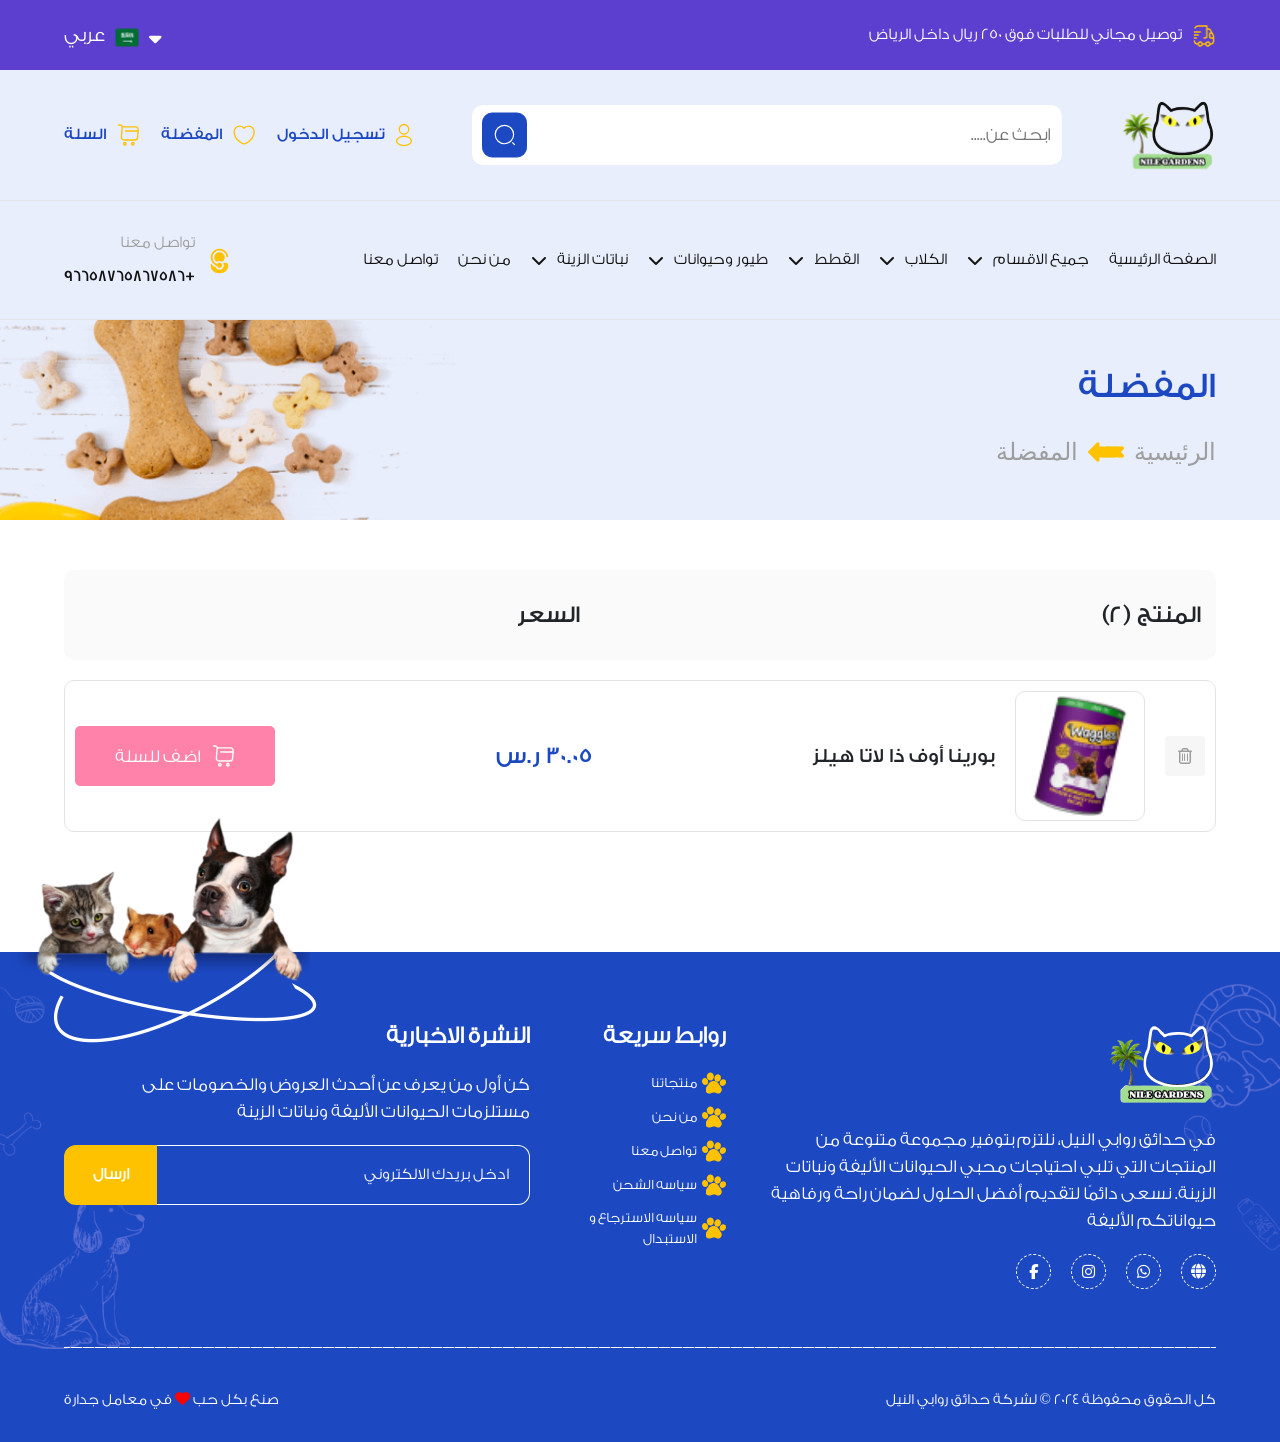
<file: favourite.html>
<!DOCTYPE html>
<html lang="en">
<head>
    <meta charset="UTF-8">
    <meta name="viewport" content="width=device-width, initial-scale=1.0">
    <title>NILE GARDENS</title>

        <!-- Font awesome -->
        <link rel="stylesheet" href="https://cdnjs.cloudflare.com/ajax/libs/font-awesome/6.7.2/css/all.min.css">

        <!-- Animate CSS -->
        <link rel="stylesheet" href="https://cdnjs.cloudflare.com/ajax/libs/animate.css/4.1.1/animate.min.css"/>

        <!-- OWL Carousel -->
        <link rel="stylesheet" href="https://cdnjs.cloudflare.com/ajax/libs/OwlCarousel2/2.3.4/assets/owl.carousel.min.css">
        <link rel="stylesheet" href="https://cdnjs.cloudflare.com/ajax/libs/OwlCarousel2/2.3.4/assets/owl.theme.default.min.css">

        <!-- Bootstrap -->
        <link rel="stylesheet" href="https://cdn.jsdelivr.net/npm/bootstrap@5.3.3/dist/css/bootstrap.min.css">

        <!-- Styles -->
        <link rel="stylesheet" href="css/header.css">
        <link rel="stylesheet" href="css/global.css">
        <link rel="stylesheet" href="css/main.css">
        <link rel="stylesheet" href="css/main2.css"
        <link rel="stylesheet" href="css/footer.css">
        <link rel="stylesheet" href="css/responsive.css">
        <link rel="stylesheet" href="css/responsive2.css">
        <link rel="stylesheet" href="css/ar.css">
</head>
<body>
     <main>
        
             <!--  Header  -->
             <header>
                <div class="top-header">
                       <div class="main-container">
                              <div class="fast-delever">
                                  <img src="images/delever.png" alt="">
                                  <p> توصيل مجاني للطلبات فوق 250 ريال داخل الرياض </p>
                              </div>
  
                              <div class="change-lang">
                                  <i class="fa-solid fa-sort-down"></i>
                                  <img src="images/ar.png" alt="">
                                  <p> عربي </p>

                                  <div class="change-lang-menu">
                                        <a href="/"> عربي </a>
                                        <a href="/"> انجليزي </a>
                                  </div>
                              </div>
                       </div>
                </div>

                <div class="serch-section main-container">
                     <a href="/" class="logo">
                         <img src="images/logo.svg" alt="">
                     </a>

                     <form class="search-input">
                          <input type="text" placeholder="ابحث عن.....">
                          <button type="submit" class="icon">
                                  <svg width="31" height="31" viewBox="0 0 31 31" fill="none" xmlns="http://www.w3.org/2000/svg">
                                       <path d="M14.7401 26.75C21.2985 26.75 26.6151 21.4334 26.6151 14.875C26.6151 8.31662 21.2985 3 14.7401 3C8.18173 3 2.86511 8.31662 2.86511 14.875C2.86511 21.4334 8.18173 26.75 14.7401 26.75Z" stroke="white" stroke-width="1.5" stroke-linecap="round" stroke-linejoin="round"/>
                                       <path d="M27.8651 28L25.3651 25.5" stroke="white" stroke-width="1.5" stroke-linecap="round" stroke-linejoin="round"/>
                                  </svg>
                          </button>
                     </form>

                     <div class="search-links">
                          <a href="login.html">
                                  <svg width="18" height="24" viewBox="0 0 18 24" fill="none" xmlns="http://www.w3.org/2000/svg">
                                     <path d="M9.17269 11.0788C9.0647 11.068 8.93511 11.068 8.81631 11.0788C6.24612 10.9925 4.20508 8.88662 4.20508 6.29482C4.20508 3.64903 6.34331 1.5 8.9999 1.5C11.6457 1.5 13.7947 3.64903 13.7947 6.29482C13.7839 8.88662 11.7429 10.9925 9.17269 11.0788Z" stroke="#333333" stroke-width="1.35" stroke-linecap="round" stroke-linejoin="round"/>
                                     <path d="M3.59506 14.7208C0.981661 16.4703 0.981661 19.3213 3.59506 21.0599C6.56482 23.047 11.4352 23.047 14.405 21.0599C17.0184 19.3105 17.0184 16.4595 14.405 14.7208C11.446 12.7446 6.57562 12.7446 3.59506 14.7208Z" stroke="#333333" stroke-width="1.35" stroke-linecap="round" stroke-linejoin="round"/>
                                  </svg>
                                <p> تسجيل الدخول </p>
                          </a>
                          <a href="favourite.html">
                              <svg width="25" height="24" viewBox="0 0 25 24" fill="none" xmlns="http://www.w3.org/2000/svg">
                                  <path d="M12.7549 20.81C12.4149 20.93 11.8549 20.93 11.5149 20.81C8.61489 19.82 2.13489 15.69 2.13489 8.68998C2.13489 5.59998 4.62489 3.09998 7.69489 3.09998C9.51489 3.09998 11.1249 3.97998 12.1349 5.33998C13.1449 3.97998 14.7649 3.09998 16.5749 3.09998C19.6449 3.09998 22.1349 5.59998 22.1349 8.68998C22.1349 15.69 15.6549 19.82 12.7549 20.81Z" stroke="#333333" stroke-width="1.35" stroke-linecap="round" stroke-linejoin="round"/>
                                  </svg>
                                  
                                <p> المفضلة </p>
                          </a>
                          <a href="cart.html">
                              <svg width="25" height="24" viewBox="0 0 25 24" fill="none" xmlns="http://www.w3.org/2000/svg">
                                  <path d="M2.63489 2H4.37489C5.45489 2 6.30489 2.93 6.21489 4L5.38489 13.96C5.24489 15.59 6.53488 16.99 8.17488 16.99H18.8249C20.2649 16.99 21.5249 15.81 21.6349 14.38L22.1749 6.88C22.2949 5.22 21.0349 3.87 19.3649 3.87H6.4549" stroke="#333333" stroke-width="1.35" stroke-miterlimit="10" stroke-linecap="round" stroke-linejoin="round"/>
                                  <path d="M16.885 22C17.5754 22 18.135 21.4404 18.135 20.75C18.135 20.0596 17.5754 19.5 16.885 19.5C16.1947 19.5 15.635 20.0596 15.635 20.75C15.635 21.4404 16.1947 22 16.885 22Z" stroke="#333333" stroke-width="1.35" stroke-miterlimit="10" stroke-linecap="round" stroke-linejoin="round"/>
                                  <path d="M8.88513 22C9.57549 22 10.1351 21.4404 10.1351 20.75C10.1351 20.0596 9.57549 19.5 8.88513 19.5C8.19478 19.5 7.63513 20.0596 7.63513 20.75C7.63513 21.4404 8.19478 22 8.88513 22Z" stroke="#333333" stroke-width="1.35" stroke-miterlimit="10" stroke-linecap="round" stroke-linejoin="round"/>
                                  <path d="M9.63501 8H21.635" stroke="#333333" stroke-width="1.35" stroke-miterlimit="10" stroke-linecap="round" stroke-linejoin="round"/>
                                  </svg>
                                  
                                <p>  السلة </p>
                          </a>
                     </div>

                     <div class="show-menu">
                         <i class="fa-solid fa-bars"></i>
                     </div>
                </div>

                <div class="header-links">
                    <div class="main-container">
                      <div class="links-container">
                          <a href="/" class="header-link"> <p> الصفحة الرئيسية  </p> </a>
                          <div class="header-link">
                              <p> جميع الاقسام </p>
                              <i class="fa-solid fa-chevron-down"></i>

                              <div class="ctm-menu-custom">
                                  <a href="/"> الرئيسية </a>
                                  <a href="/"> الرئيسية </a>
                                  <a href="/"> الرئيسية </a>
                                  <a href="/"> الرئيسية </a>
                              </div>
                          </div>
                          <div class="header-link">
                              <p> الكلاب </p>
                              <i class="fa-solid fa-chevron-down"></i>

                                <div class="ctm-menu-custom">
                                  <a href="/"> الرئيسية </a>
                                  <a href="/"> الرئيسية </a>
                                  <a href="/"> الرئيسية </a>
                                  <a href="/"> الرئيسية </a>
                              </div>
                          </div>
                          <div class="header-link">
                              <p> القطط </p>
                              <i class="fa-solid fa-chevron-down"></i>

                                <div class="ctm-menu-custom">
                                  <a href="/"> الرئيسية </a>
                                  <a href="/"> الرئيسية </a>
                                  <a href="/"> الرئيسية </a>
                                  <a href="/"> الرئيسية </a>
                              </div>
                          </div>
                          <div class="header-link">
                              <p> طيور وحيوانات </p>
                              <i class="fa-solid fa-chevron-down"></i>

                                <div class="ctm-menu-custom">
                                  <a href="/"> الرئيسية </a>
                                  <a href="/"> الرئيسية </a>
                                  <a href="/"> الرئيسية </a>
                                  <a href="/"> الرئيسية </a>
                              </div>
                          </div>
                          <div class="header-link">
                              <p> نباتات الزينة </p>
                              <i class="fa-solid fa-chevron-down"></i>

                                <div class="ctm-menu-custom">
                                  <a href="/"> الرئيسية </a>
                                  <a href="/"> الرئيسية </a>
                                  <a href="/"> الرئيسية </a>
                                  <a href="/"> الرئيسية </a>
                              </div>
                          </div>
                          <a href="./aboutus.html" class="header-link">
                              <p> من نحن </p>
                          </a>
                          <a href="./contact-us.html" class="header-link">
                              <p> تواصل معنا </p>
                          </a>
                      </div>
                      <div class="header-contact">
                            <div class="icon"> <img src="images/contact.svg" alt=""> </div>
                            <div class="txt">
                                <p> تواصل معنا </p>
                                <a href="/"> +96658765867586 </a>
                            </div>
                      </div>
                    </div>
                </div>
           </header>

     </main>

     <section class="sub-header-page" style="background-image: url('images/sub-header-bg.png');" >
             <div class="main-container">
                   <div class="sub-header-txt"> المفضلة  </div>
                   <div class="sub-header-liniks">
                       <a href="/"> الرئيسية </a>
                       <img src="images/arrow.png" alt="">
                       <p>   المفضلة    </p>
                   </div>
             </div>
     </section>

    
     <section class="favourite-section" >
           <div class="main-container">
                 <div class="fav-content">
                        <div class="fav-content-head">
                              <p> المنتج (2) </p>
                              <p> السعر </p>
                        </div>

                        <div class="fav-items">
                               <div class="itm">
                                   <div class="img-container">
                                        <div class="icon"> <i class="fa-regular fa-trash-can"></i> </div>
                                        <div class="img"> <img src="images/cart-item.png" alt=""> </div>
                                        <p>بورينا أوف ذا لاتا هيلز  </p>
                                   </div>

                                   <div class="price"> 30.05 ر.س </div>

                                   <a href="./cart.html" class="add-to-cart">
                                    <svg width="25" height="24" viewBox="0 0 25 24" fill="none" xmlns="http://www.w3.org/2000/svg">
                                        <path d="M2.63489 2H4.37489C5.45489 2 6.30489 2.93 6.21489 4L5.38489 13.96C5.24489 15.59 6.53488 16.99 8.17488 16.99H18.8249C20.2649 16.99 21.5249 15.81 21.6349 14.38L22.1749 6.88C22.2949 5.22 21.0349 3.87 19.3649 3.87H6.4549" stroke="#333333" stroke-width="1.35" stroke-miterlimit="10" stroke-linecap="round" stroke-linejoin="round"/>
                                        <path d="M16.885 22C17.5754 22 18.135 21.4404 18.135 20.75C18.135 20.0596 17.5754 19.5 16.885 19.5C16.1947 19.5 15.635 20.0596 15.635 20.75C15.635 21.4404 16.1947 22 16.885 22Z" stroke="#333333" stroke-width="1.35" stroke-miterlimit="10" stroke-linecap="round" stroke-linejoin="round"/>
                                        <path d="M8.88513 22C9.57549 22 10.1351 21.4404 10.1351 20.75C10.1351 20.0596 9.57549 19.5 8.88513 19.5C8.19478 19.5 7.63513 20.0596 7.63513 20.75C7.63513 21.4404 8.19478 22 8.88513 22Z" stroke="#333333" stroke-width="1.35" stroke-miterlimit="10" stroke-linecap="round" stroke-linejoin="round"/>
                                        <path d="M9.63501 8H21.635" stroke="#333333" stroke-width="1.35" stroke-miterlimit="10" stroke-linecap="round" stroke-linejoin="round"/>
                                        </svg>
                                        <p> اضف للسلة </p>
                                   </a>
                               </div>
                        </div>
                 </div>
           </div>
     </section>



     <footer style="background-image: url(images/Footer-BG\ 1.png);">
            
        <img class="footer-top-img  sound-birds"  src="images/footer-dog.png" alt="">
        <div class="main-container">
            <div class="row">
                <div class="col-lg-5 col-md-6 col-sm-12 footer-col">
                    <div class="footer-logo ">
                        <img src="images/footer-logopng.png" alt="">
                    </div>
                    <div class="footer-text">
                        <p>في حدائق روابي النيل، نلتزم بتوفير مجموعة متنوعة من المنتجات التي تلبي احتياجات محبي الحيوانات الأليفة ونباتات الزينة. نسعى دائمًا لتقديم أفضل الحلول لضمان راحة ورفاهية حيواناتكم الأليفة</p>
                    </div>
                    <div class="footer-social">
                        <ul>
                            <li>
                                <a href="#"><i class="fa-solid fa-globe"></i></a>
                            </li>
                            <li>
                                <a href="#"><i class="fa-brands fa-whatsapp"></i></a>
                            </li>
                            <li>
                                <a href="#"><i class="fa-brands fa-instagram"></i></a>
                            </li>
                            <li>
                                <a href="#"><i class="fa-brands fa-facebook-f"></i></a>
                            </li>
                        </ul>

                    </div>
                </div>
                <!--  -->
                <div class="col-lg-2 col-md-6 col-sm-12">
                    <div class="footer-links">
                        <h4>روابط سريعة</h4>
                        <ul>
                            <li>
                                <div class="link-icon">
                                    <img class="hand" src="images/hand.svg" alt="">
                                    <img class="fing1" src="images/fing1svg.svg" alt="">
                                    <img class="fing2" src="images/fing2svg.svg" alt="">
                                    <img class="fing3" src="images/fing3svg.svg" alt="">
                                    <img class="fing4" src="images/fing4svg.svg" alt="">
                                    
                                    
                                </div>
                                <a href="./product-details-2.html"> منتجاتنا</a>
                            </li>
                            <li>
                                <div class="link-icon">
                                    <img class="hand" src="images/hand.svg" alt="">
                                    <img class="fing1" src="images/fing1svg.svg" alt="">
                                    <img class="fing2" src="images/fing2svg.svg" alt="">
                                    <img class="fing3" src="images/fing3svg.svg" alt="">
                                    <img class="fing4" src="images/fing4svg.svg" alt="">
                                    
                                    
                                </div>
                                <a href="./aboutus.html">من نحن</a>
                            </li>
                            <li>
                                <div class="link-icon">
                                    <img class="hand" src="images/hand.svg" alt="">
                                    <img class="fing1" src="images/fing1svg.svg" alt="">
                                    <img class="fing2" src="images/fing2svg.svg" alt="">
                                    <img class="fing3" src="images/fing3svg.svg" alt="">
                                    <img class="fing4" src="images/fing4svg.svg" alt="">
                                    
                                    
                                </div>
                                <a href="./contact-us.html">تواصل معنا</a>
                            </li>
                            <li>
                                <div class="link-icon">
                                    <img class="hand" src="images/hand.svg" alt="">
                                    <img class="fing1" src="images/fing1svg.svg" alt="">
                                    <img class="fing2" src="images/fing2svg.svg" alt="">
                                    <img class="fing3" src="images/fing3svg.svg" alt="">
                                    <img class="fing4" src="images/fing4svg.svg" alt="">
                                    
                                    
                                </div>
                                <a href="#">سياسه الشحن</a>
                            </li>
                            <li>
                                <div class="link-icon">
                                    <img class="hand" src="images/hand.svg" alt="">
                                    <img class="fing1" src="images/fing1svg.svg" alt="">
                                    <img class="fing2" src="images/fing2svg.svg" alt="">
                                    <img class="fing3" src="images/fing3svg.svg" alt="">
                                    <img class="fing4" src="images/fing4svg.svg" alt="">
                                    
                                    
                                </div>
                                <a href="#">سياسه الاسترجاع و الاستبدال</a>
                            </li>

                        </ul>   
                    </div>
                        
                </div>
                <!--  -->
                <div class="col-lg-5 col-md-6 col-sm-12">
                    <div class="footer-contact">
                        <h4>النشرة الاخبارية</h4>
                        <p>كن أول من يعرف عن أحدث العروض والخصومات على مستلزمات الحيوانات الأليفة ونباتات الزينة</p>
                        <form action="">
                            <input type="text" placeholder="ادخل بريدك الالكتروني">
                            <button type="submit">ارسال</button>
                        </form>
                    </div>
                </div>
            </div>
        </div>
        <div class="footer-bottom">
            
            <div class="main-container">
                    <div class="top-border">
                        <svg width="100%" height=".6">
                            <rect x="0" y="0" width="100%" height=".6"
                                  fill="none"
                                  stroke="#FFFFFF"
                                  stroke-width="2"
                                  stroke-dasharray="6, 6" />
                        </svg>
                    </div>
                    <div class="footer-bottom-content">
                        <p>كل الحقوق محفوظة 2024        &copy; لشركة حدائق روابي النيل</p>
                        <p>صنع بكل حب     <i class="fa-solid fa-heart"></i> في معامل جدارة</p>
                </div>
            </div>
        </div>

    </footer>
     <!-- rsponsive menu -->
      <div class="overlay"></div>
      <section class="responsive-menu" >
                <form class="search-input">
                    <input type="text" placeholder="ابحث عن.....">
                    <button type="submit" class="icon">
                            <svg width="31" height="31" viewBox="0 0 31 31" fill="none" xmlns="http://www.w3.org/2000/svg">
                                <path d="M14.7401 26.75C21.2985 26.75 26.6151 21.4334 26.6151 14.875C26.6151 8.31662 21.2985 3 14.7401 3C8.18173 3 2.86511 8.31662 2.86511 14.875C2.86511 21.4334 8.18173 26.75 14.7401 26.75Z" stroke="white" stroke-width="1.5" stroke-linecap="round" stroke-linejoin="round"/>
                                <path d="M27.8651 28L25.3651 25.5" stroke="white" stroke-width="1.5" stroke-linecap="round" stroke-linejoin="round"/>
                            </svg>
                    </button>
               </form>

               <div class="search-links">
                <a href="/login.html">
                        <svg width="18" height="24" viewBox="0 0 18 24" fill="none" xmlns="http://www.w3.org/2000/svg">
                           <path d="M9.17269 11.0788C9.0647 11.068 8.93511 11.068 8.81631 11.0788C6.24612 10.9925 4.20508 8.88662 4.20508 6.29482C4.20508 3.64903 6.34331 1.5 8.9999 1.5C11.6457 1.5 13.7947 3.64903 13.7947 6.29482C13.7839 8.88662 11.7429 10.9925 9.17269 11.0788Z" stroke="#333333" stroke-width="1.35" stroke-linecap="round" stroke-linejoin="round"/>
                           <path d="M3.59506 14.7208C0.981661 16.4703 0.981661 19.3213 3.59506 21.0599C6.56482 23.047 11.4352 23.047 14.405 21.0599C17.0184 19.3105 17.0184 16.4595 14.405 14.7208C11.446 12.7446 6.57562 12.7446 3.59506 14.7208Z" stroke="#333333" stroke-width="1.35" stroke-linecap="round" stroke-linejoin="round"/>
                        </svg>
                      <p> تسجيل الدخول </p>
                </a>
                <a href="/favourite.html">
                    <svg width="25" height="24" viewBox="0 0 25 24" fill="none" xmlns="http://www.w3.org/2000/svg">
                        <path d="M12.7549 20.81C12.4149 20.93 11.8549 20.93 11.5149 20.81C8.61489 19.82 2.13489 15.69 2.13489 8.68998C2.13489 5.59998 4.62489 3.09998 7.69489 3.09998C9.51489 3.09998 11.1249 3.97998 12.1349 5.33998C13.1449 3.97998 14.7649 3.09998 16.5749 3.09998C19.6449 3.09998 22.1349 5.59998 22.1349 8.68998C22.1349 15.69 15.6549 19.82 12.7549 20.81Z" stroke="#333333" stroke-width="1.35" stroke-linecap="round" stroke-linejoin="round"/>
                        </svg>
                        
                      <p> المفضلة </p>
                </a>
                <a href="/cart.html">
                    <svg width="25" height="24" viewBox="0 0 25 24" fill="none" xmlns="http://www.w3.org/2000/svg">
                        <path d="M2.63489 2H4.37489C5.45489 2 6.30489 2.93 6.21489 4L5.38489 13.96C5.24489 15.59 6.53488 16.99 8.17488 16.99H18.8249C20.2649 16.99 21.5249 15.81 21.6349 14.38L22.1749 6.88C22.2949 5.22 21.0349 3.87 19.3649 3.87H6.4549" stroke="#333333" stroke-width="1.35" stroke-miterlimit="10" stroke-linecap="round" stroke-linejoin="round"/>
                        <path d="M16.885 22C17.5754 22 18.135 21.4404 18.135 20.75C18.135 20.0596 17.5754 19.5 16.885 19.5C16.1947 19.5 15.635 20.0596 15.635 20.75C15.635 21.4404 16.1947 22 16.885 22Z" stroke="#333333" stroke-width="1.35" stroke-miterlimit="10" stroke-linecap="round" stroke-linejoin="round"/>
                        <path d="M8.88513 22C9.57549 22 10.1351 21.4404 10.1351 20.75C10.1351 20.0596 9.57549 19.5 8.88513 19.5C8.19478 19.5 7.63513 20.0596 7.63513 20.75C7.63513 21.4404 8.19478 22 8.88513 22Z" stroke="#333333" stroke-width="1.35" stroke-miterlimit="10" stroke-linecap="round" stroke-linejoin="round"/>
                        <path d="M9.63501 8H21.635" stroke="#333333" stroke-width="1.35" stroke-miterlimit="10" stroke-linecap="round" stroke-linejoin="round"/>
                        </svg>
                        
                      <p>  السلة </p>
                </a>
           </div>

           <div class="links-container">
            <a href="/" class="header-link"> <p> الصفحة الرئيسية  </p> </a>
            <div class="header-link">
                <p> جميع الاقسام </p>
                <i class="fa-solid fa-chevron-down"></i>

                <div class="ctm-menu-custom">
                    <a href="/"> الرئيسية </a>
                    <a href="/"> الرئيسية </a>
                    <a href="/"> الرئيسية </a>
                    <a href="/"> الرئيسية </a>
                </div>
            </div>
            <div class="header-link">
                <p> الكلاب </p>
                <i class="fa-solid fa-chevron-down"></i>

                  <div class="ctm-menu-custom">
                    <a href="/"> الرئيسية </a>
                    <a href="/"> الرئيسية </a>
                    <a href="/"> الرئيسية </a>
                    <a href="/"> الرئيسية </a>
                </div>
            </div>
            <div class="header-link">
                <p> القطط </p>
                <i class="fa-solid fa-chevron-down"></i>

                  <div class="ctm-menu-custom">
                    <a href="/"> الرئيسية </a>
                    <a href="/"> الرئيسية </a>
                    <a href="/"> الرئيسية </a>
                    <a href="/"> الرئيسية </a>
                </div>
            </div>
            <div class="header-link">
                <p> طيور وحيوانات </p>
                <i class="fa-solid fa-chevron-down"></i>

                  <div class="ctm-menu-custom">
                    <a href="/"> الرئيسية </a>
                    <a href="/"> الرئيسية </a>
                    <a href="/"> الرئيسية </a>
                    <a href="/"> الرئيسية </a>
                </div>
            </div>
            <div class="header-link">
                <p> نباتات الزينة </p>
                <i class="fa-solid fa-chevron-down"></i>

                  <div class="ctm-menu-custom">
                    <a href="/"> الرئيسية </a>
                    <a href="/"> الرئيسية </a>
                    <a href="/"> الرئيسية </a>
                    <a href="/"> الرئيسية </a>
                </div>
            </div>
            <a href="/" class="header-link">
                <p> من نحن </p>
            </a>
            <a href="/" class="header-link">
                <p> تواصل معنا </p>
            </a>
        </div>
      </section>

      <script src="https://cdnjs.cloudflare.com/ajax/libs/jquery/3.6.0/jquery.min.js"></script>
      <script src="https://cdnjs.cloudflare.com/ajax/libs/OwlCarousel2/2.3.4/owl.carousel.min.js"></script>
      <script src="https://cdn.jsdelivr.net/npm/@popperjs/core@2.11.8/dist/umd/popper.min.js" integrity="sha384-I7E8VVD/ismYTF4hNIPjVp/Zjvgyol6VFvRkX/vR+Vc4jQkC+hVqc2pM8ODewa9r" crossorigin="anonymous"></script>
      <script src="https://cdn.jsdelivr.net/npm/bootstrap@5.3.3/dist/js/bootstrap.min.js" integrity="sha384-0pUGZvbkm6XF6gxjEnlmuGrJXVbNuzT9qBBavbLwCsOGabYfZo0T0to5eqruptLy" crossorigin="anonymous"></script>

     <script src="js/main.js"></script>
</body>
</html>
</file>
<file: css/header.css>
header{
  background-color: #E9EEFC;
}

.top-header {
  background-color: #5c3fcf;
  padding: 20px 0;
}

.top-header .main-container {
  display: flex;
  align-items: center;
  justify-content: space-between;
}

.top-header .main-container {
  display: flex;
  align-items: center;
  justify-content: space-between;
}

.fast-delever {
  display: flex;
  align-items: center;
  gap: 20px;
}

.fast-delever img {
  width: 24px;
  height: 24px;
  display: block;
  margin-top: 2px;
}

.fast-delever p {
  color: #fff;
  font-size: 20px;
}

.change-lang {
  display: flex;
  align-items: center;
  cursor: pointer;
  gap: 10px;
  color: #fff;
  position: relative;
}

.change-lang img {
  width: 24px;
  height: 25px;
  margin-top: 5px;
  display: block;
}

.change-lang i {
  font-size: 20px;
}

.change-lang p {
  font-size: 20px;
}

.change-lang-menu {
  position: absolute;
  left: 50%;
  transform: translateX(-50%);
  background-color: #fff;
  border-radius: 5px;
  top: 40px;
  color: var(--primary1);
  box-shadow: 0 0 10px #1c48c14a;
  width: 120px;
  overflow: hidden;
  transition: 0.4s;
  height: 0;
}

.change-lang-menu.show {
  height: 101px;
}

.change-lang-menu a {
  padding: 10px 0;
  display: block;
  text-align: center;
  font-size: 20px;
  color: var(--primary1);
  transition: 0.4s;
}

.change-lang-menu a:hover {
  background-color: #1c48c126;
}

.change-lang-menu a:not(:last-child) {
  border-bottom: 1px solid #5c3fcf42;
}

.serch-section {
  display: flex;
  align-items: center;
  justify-content: space-between;
  margin: 10px 0;
}

.serch-section .logo {
  width: 95px;
  height: 110px;
}

.serch-section .logo img {
  width: 100%;
  height: 100%;
}

.search-input {
  width: 590px;
  position: relative;
  border-radius: 10px;
  overflow: hidden;
  background-color: #b3b8b924;
  height: 75px;
}

.search-input button {
  background-color: var(--primary1);
  height: 55px;
  width: 55px;
  display: flex;
  align-items: center;
  justify-content: center;
  position: absolute;
  left: 10px;
  top: 50%;
  transform: translateY(-50%);
  cursor: pointer;
  border-radius: 10px;
  transition: 0.4s;
  border: none;
  border: 1px solid var(--primary1);
  transition: 0.4s;
}

.search-input button:hover {
  background-color: transparent;
}

.search-input button:hover svg path {
  stroke: var(--primary1);
}

.search-input input {
  position: absolute;
  left: 0;
  top: 0;
  width: 100%;
  height: 100%;
  border: 1px solid transparent;
  background-color: #fff;
  padding: 10px;
  color: #a5a5a5;
  font-size: 18px;
  outline: none;
  transition: 0.4s;
  border-radius: 10px;
}

.search-input input:focus {
  border: 1px solid var(--primary1);
  background-color: #fff;
}

.search-links {
  display: flex;
  align-items: center;
  gap: 20px;
}

.search-links a {
  display: flex;
  align-items: center;
  gap: 10px;
}

.search-links a:hover svg {
  animation: tada 0.8s infinite;
}

.header-link:hover{
  background-color:  white;
  border-radius: 10px;
}




.search-links a:hover p {
  color: var(--gray);
}

.search-links svg {
  transition: 0.4s;
}

.search-links svg path{
  stroke:var(--primary3)
}

.search-links a p {
  color: var(--primary1);
  font-size: 16px;
  font-weight: 500;
  transition: 0.4s;
  font-family: "MEDIUM";
}

.header-links {
  border-top: 1px solid #dfdfdf8f;
  border-bottom: 1px solid #dfdfdf8f;
  padding-top: 30px;
  padding-bottom: 30px;
}

.header-links .main-container {
  display: flex;
  align-items: center;
  justify-content: space-between;
}

.header-links .links-container {
  display: flex;
  align-items: center;
  gap: 40px;
}

.header-links .links-container .header-link {
  display: flex;
  align-items: center;
  gap: 10px;
  position: relative;
  cursor: pointer;
  height: 40px;
}

.header-links .links-container .header-link p {
  font-size: 16px;
  color: var(--black);
  transition: 0.4s;
}

.header-links .links-container .header-link i {
  font-size: 16px;
  color: var(--black);
  transition: 0.4s;
}

.header-links .links-container .header-link:hover p {
  color: var(--primary1);
}

.header-links .links-container .header-link:hover i {
  color: var(--primary1);
}

.header-contact {
  display: flex;
  align-items: center;
  gap: 10px;
}

.header-contact p {
  font-size: 16px;
  color: var(--gray);
}

.header-contact a {
  font-size: 16px;
  color: var(--black);
  margin-top: 10px;
  display: block;
  font-family: "MEDIUM";
}

.show-menu {
  border: 1px solid var(--gray);
  color: var(--gray);
  width: 40px;
  height: 30px;
  border-radius: 5px;
  align-items: center;
  justify-content: center;
  font-size: 20px;
  transition: 0.4s;
  cursor: pointer;
  display: none;
}

.show-menu:hover {
  color: var(--primary1);
  border: 1px solid var(--primary1);
}

.ctm-menu-custom {
  position: absolute;
  background-color: #fff;
  top: 40px;
  box-shadow: 0 0 5px #dedede;
  min-width: 150px;
  z-index: 1;
  border-radius: 5px;
  overflow: hidden;
  display: none;
}

.ctm-menu-custom a {
  color: var(--black);
  font-size: 16px;
  transition: 0.4s;
  width: 100%;
  display: block;
  padding: 5px;
}

.header-links .links-container .header-link:hover .ctm-menu-custom{
  display: block;
}

.ctm-menu-custom a:not(:last-child) {
  border-bottom: 1px solid #dfdfdf8f;
}

.ctm-menu-custom a:hover {
  color: var(--primary1);
  background-color: #5c3fcf24;
}

.ctm-menu-custom:hover {
  display: block;
}


.responsive-menu {
  position: fixed;
  top: 0;
  right: -100%;
  background-color: #fff;
  padding: 10px;
  bottom: 0;
  width: 300px;
  transition: 0.4s;
  z-index: 10;
  background-image: url('../images/hero\ section.png');
  background-size: cover;
  background-position: center;
}

.responsive-menu.show{
  right: 0;
}

.responsive-menu .search-input{
  width: 100%;
  height: 50px;
  margin-bottom: 20px;
  display: block;
}

.responsive-menu .search-input button {
  height: 35px;
  width: 35px;
}

.responsive-menu .search-input button svg{
   width: 25px;
}

.responsive-menu .search-links a p {
  font-size: 12px;
  color: #fff;
}

.responsive-menu .search-links {
  display: flex;
  align-items: center;
  gap: 20px;
  justify-content: center;
  margin-bottom: 20px;
}

.responsive-menu .search-links svg {
  color: #fff;
  transition: 0.4s;
  font-size: 17px;
  width: 17px;
}

.responsive-menu .search-links svg path{
  stroke: #fff;
}

.responsive-menu .links-container{
  width: 100%;
  text-align: center;
}

.responsive-menu .links-container .header-link{
   display: flex;
   align-items: center;
   justify-content: center;
   gap: 10px;
   color: var(--black);
   position: relative;
   transition: 0.4s;
   cursor: pointer;
   height: 40px;
   color: #fff;
}


.responsive-menu .links-container .header-link:hover .ctm-menu-custom{
    display: block;
}

.responsive-menu .links-container .header-link .ctm-menu-custom{
    z-index: 1;
}

.overlay{
  position: 
  fixed;
  top: 0;
  width: 100%;
  height: 100vh;
  background-color: #d1d1d178;
  transition: 0.4s;
  left: -100%;
  z-index: 1;
}

.overlay.show{
   left: 0;
}

.responsive-menu .search-input input{
  background-color: #fff;
}
</file>
<file: css/global.css>
* {
  padding: 0;
  margin: 0;
  box-sizing: border-box;
}

/* @import url("https://fonts.googleapis.com/css2?family=IBM+Plex+Sans+Arabic:wght@100;200;300;400;500;600;700&display=swap"); */

:root {
  --primary1: #1c48c1;
  --primary2: #e9eefc;
  --primary3:#ffC200;
  --gray: #9e9e9e;
  --black: #121212;
  --pink: #FE82AA;

}

@font-face {
    font-family:  "THIN";
    src: url('../fonts/IBMPlexSansArabic-Thin.ttf');
}

@font-face {
    font-family:  "LIGHT";
    /* src: url('../fonts/IBMPlexSansArabic-Light.ttf'); */
    src: url('../fonts/GE_SS_Two_Light.otf');
}

/* @font-face {
    font-family:  "REGULAR";
    src: url('../fonts/IBMPlexSansArabic-Regular.ttf');
} */

@font-face {
    font-family:  "MEDIUM";
    src: url('../fonts/GE_SS_Two_Medium.otf');
}


@font-face {
    font-family:  "BOLD";
    src: url('../fonts/GE_SS_Two_Bold.otf');
}

@font-face {
  font-family:  "limit";
  src: url('../fonts/Itim-Regular.ttf');
}

.main-container {
  width: 90%;
  margin-left: auto;
  margin-right: auto;
}

body {
  font-family: "LIGHT", serif;
  font-weight: 400;
  font-style: normal;
}

a {
  text-decoration: none;
}

ul {
  list-style: none;
}
</file>
<file: css/main.css>
.crousel-card-dog {
  position: relative;
  padding: 50px;
  border-radius: 10px;
  display: flex;
  align-items: center;
  direction: rtl;
  min-height: 530px;
  overflow: hidden;
}

p {
  margin-bottom: 0;
}

.hero-section {
  margin-top: 50px;
  margin-bottom: 30px;
}

.hero-section .main-container {
  background-size: cover;
  background-position: center;
  border-radius: 10px;
}

.crousel-card-dog .txt {
  width: 50%;
}

.crousel-card-dog .txt h2 {
  font-size: 40px;
  color: #fff;
  line-height: 60px;
  margin-bottom: 20px;
}

.crousel-card-dog .txt h2 span {
  color: #ffc200;
  display: block;
}

.crousel-card-dog .txt p {
  color: #fff;
  font-size: 18px;
  font-weight: 500;
  width: 85%;
  margin-bottom: 20px;
}

.crousel-card-dog .txt a,
.shopping-now {
  background-color: #fff;
  display: flex;
  align-items: center;
  justify-content: center;
  border-radius: 5px;
  width: 180px;
  height: 55px;
  color: var(--primary1);
  font-size: 18px;
  transition: 0.4s;
  position: relative;
}

.crousel-card-dog .txt a::before,
.shopping-now::before {
  content: "";
  position: absolute;
  width: 0%;
  height: 100%;
  right: 0;
  top: 0;
  background-color: #1c48c133;
  transition: 0.4s;
}

.crousel-card-dog .txt a:hover,
.shopping-now:hover {
  border-radius: 30px;
}

.crousel-card-dog .txt a:hover::before,
.shopping-now:hover::before {
  width: 100%;
  border-radius: 30px;
}

.crousel-card-dog .imgs {
  width: 50%;
}

.crousel-card-dog .imgs .img-1 {
  width: 340px;
  position: absolute;
  left: 65px;
  top: 56px;
  border-radius: 50%;
  display: flex;
  align-items: center;
  justify-content: center;
  padding: 10px;
  background-position: center;
  background-size: cover;
  animation: backInDown 1s forwards;
}

.crousel-card-dog .imgs .img-1 img {
  width: 100%;
  height: 100%;
}

.crousel-card-dog .imgs .img-2 {
  width: 250px;
  height: 250px;
  position: absolute;
  top: 215px;
  left: 245px;
  display: flex;
  align-items: center;
  justify-content: center;
  padding: 10px;
  border-radius: 50%;
  background-position: center;
  background-size: cover;
  animation: backInUp 1s forwards;
}

.crousel-card-dog .imgs .img-2 img {
  width: 100%;
  height: 100%;
}

.haddi {
  width: 88px;
  height: 88px;
  position: absolute;
  top: 45px;
  left: 47px;
  animation: backInLeft 1s forwards, tada 2s infinite 1s;
}

.discount {
  width: 170px;
  height: 178px;
  position: absolute;
  top: 85px;
  left: 325px;
  border-radius: 50%;
  background-position: center;
  display: flex;
  align-items: center;
  justify-content: center;
  flex-direction: column;
  animation: tada 2s infinite;
}

.discount h2 {
  color: #fff;
  font-size: 25px;
  text-align: center;
  line-height: 1.3;
}

.discount p {
  font-size: 13px;
  color: #fff;
}

.discount-precentge {
  width: 75px;
  height: 75px;
  display: flex;
  align-items: center;
  justify-content: center;
  color: #fff;
  font-size: 24px;
  background-color: #fe82aa;
  border-radius: 50%;
  top: 80px;
  left: 295px;
  position: absolute;
  font-weight: 700;
  box-shadow: 5px 5px #b58d0e42;
  animation: backInRight 1s forwards;
}

.home-img {
  position: absolute;
  bottom: -7px;
  right: 20%;
}

.dog-foot {
  bottom: 20px;
  left: 20px;
  position: absolute;
  animation: swing 1s infinite;
}

.owl-carousel {
  direction: ltr;
}

.owl-dots {
  display: flex;
  align-items: center;
  justify-content: center;
  position: absolute;
  width: 100%;
  bottom: 20px;
  gap: 10px;
}

.hero-section .owl-nav {
  display: none;
}

.hero-section .owl-dots button {
  width: 14px;
  height: 14px;
  background-color: #ffffff !important;
  border-radius: 50%;
  transition: 0.3s;
}

.hero-section .owl-dots button.active {
  width: 80px;
  border-radius: 10px;
  background-color: #fff !important;
}

.discounts-cards {
  display: flex;
  justify-content: center;
  gap: 30px;
}

.discounts-cards .card {
  width: 50%;
  display: flex;
  align-items: end;
  justify-content: end;
  gap: 20px;
  border-radius: 10px;
  padding: 20px;
  background-size: cover;
  background-position: center;
  color: #fff;
  position: relative;
  overflow: hidden;
  z-index: 1;
  height: 300px;
}

.discounts-cards .discounts-card-banner{
  position: absolute;
  bottom: -50px;
  right: 0;
  z-index: -1;
 
}

.discounts-cards .card img {
  width: 220px;
  height: 250px;
}

.discounts-cards .card img {
  width: 220px;
  height: 250px;
}

.discounts-cards .card .desc {
  font-size: 30px;
  margin-bottom: 20px;
}

.discounts-cards .card p {
  font-size: 16px;
  margin-bottom: 20px;
}

.department_classifications {
  margin-top: 100px;
  margin-bottom: 100px;
}

.department_classifications_head {
  text-align: center;
  margin-bottom: 30px;
}

.top-title {
  color: var(--primary1);
  font-size: 30px;
  margin-bottom: 20px;
  font-family: "MEDIUM";
}

.department_classifications_head p {
  font-size: 16px;
  color: var(--black);
  font-family: "MEDIUM";
}

.department_classifications_slider .card {
  border-radius: 10px;
  display: flex;
  align-items: center;
  justify-content: space-between;
  padding: 20px;
  transition: 0.4s;
  box-shadow: 0 0 20px #cbcbcb38;
  direction: rtl;
  border: 1px dashed transparent;
  flex-direction: row;
  box-shadow: 0 6px 25px 1px #0000001A;
  
}

.department_classifications_slider .item {
  padding: 5px;
}

.department_classifications_slider .card .img {
  width: 120px;
  height: 120px;
  display: flex;
  align-items: center;
  justify-content: center;
  transition: 0.4s;
  background-color: #e9eefc;
  border-radius: 50%;
}

.department_classifications_slider .card .img img {
  width: 100%;
  height: 100%;
  object-fit: cover;
}

.department_classifications_slider .card .name {
  font-size: 18px;
  color: var(--black);
}

.department_classifications_slider .card p {
  color: var(--gray);
  font-size: 16;
}

.department_classifications_slider .card .icon {
  display: flex;
  align-items: center;
  justify-content: center;
  border: 1px solid #cbcbcb6b;
  width: 30px;
  height: 30px;
  border-radius: 50%;
  color: #cbcbcb6b;
  transition: 0.4s;
}

.department_classifications_slider .card:hover {
  border: 1px dashed #ffc200;
}

.department_classifications_slider .card:hover .img {
  background-color: #fff9e5;
}

.department_classifications_slider .card:hover .name {
  color: var(--primary1);
}

.department_classifications_slider .card:hover .icon {
  color: #fff;
  background-color: var(--primary1);
}

.department_classifications .owl-dots {
  display: none !important;
}

.nav-tabs {
  border: none;
  display: flex;
  justify-content: center;
  gap: 20px;
  margin-bottom: 20px;
}

.nav-tabs .nav-link {
  color: var(--gray);
  font-size: 18px;
  border-radius: 10px;
  width: 130px;
}

.nav-tabs .nav-item.show .nav-link,
.nav-tabs .nav-link.active {
  color: var(--primary1);
  background-color: #e9eefc;
  border: none;
}

.nav-tabs .nav-link:focus,
.nav-tabs .nav-link:hover {
  color: var(--primary1);
  background-color: #e9eefc;
  border: none;
}

.product-index {
  padding: 15px;
  background-color: #fff;
  width: calc(100% / 4 - 16px);
  border-radius: 10px;
  position: relative;
  border: 1px solid transparent;
  transition: 0.4s;
  animation: wobble 1s;
}

.product-index:hover {
  border: 1px solid #ffc200;
}

.product-index:hover .txt .icon {
  background-color: #e9eefc;
}

.product-index:hover .txt .icon svg path {
  stroke: var(--primary1);
}

.product-index:hover .img {
  background-color: transparent;
}

.product-index .img {
  width: 100%;
  display: flex;
  height: 220px;
  align-items: center;
  justify-content: center;
  transition: 0.4s;
  background-color: #f2f2f2;
  border-radius: 10px;
  transition: 0.4s;
}

.product-index .img img {
  width: 160px;
  height: 150px;
}

section.most-sales {
  background-color: #f2f2f2;
  padding-top: 30px;
  padding-bottom: 30px;
  overflow: hidden;
  background-size: cover;
}

.products-container-cards {
  display: flex;
  justify-content: start;
  gap: 20px;
  flex-wrap: wrap;
}


.product-sug-container h4{
  margin-bottom: 40px;
  font-size: 36px;
  font-family: "MEDIUM";
  color: var(--primary1);
}

.product-index .txt {
  margin-top: 15px;
}

.product-index .txt .desc {
  color: var(--black);
  font-size: 18px;
  margin-bottom: 15px;
}

.product-index .txt .price {
  display: flex;
  align-items: center;
  color: var(--primary1);
  font-size: 18px;
  margin-bottom: 15px;
  gap:10px;
}

.product-index .txt .price span {
  color: var(--gray);
  text-decoration: line-through;
  font-size: 14px;
}

.product-index .txt .rate {
  display: flex;
  align-items: center;
  gap: 3px;
  color: #ffc200;
}

.product-index .txt .rate span {
  color: var(--primary1);
}

.product-index .txt .icon {
  width: 50px;
  height: 50px;
  display: flex;
  align-items: center;
  justify-content: center;
  background-color: var(--primary1);
  border-radius: 50%;
  margin-right: auto;
  margin-top: -50px;
  transition: 0.4s;
  outline: none;
  border:1px solid var(--primary1);
}

.product-index .txt .icon svg path {
  stroke: #fff;
  transition: 0.4s;
}

.product-index.new::after {
  content: "عرض جديد";
  width: 82px;
  height: 40px;
  border-radius: 0 10px 0 10px;
  color: #fff;
  background-color: #29e845;
  position: absolute;
  top: 0;
  right: 0;
  display: flex;
  align-items: center;
  justify-content: center;
}

.login-page {
  min-height: 100vh;
  display: flex;
}

.loginform {
  width: 50%;
  background-color: #f5f8ff;
  padding-bottom: 30px;
  position: relative;
}

.loginform .img {
  position: absolute;
  top: 0;
  left: 0;
}

.loginform .logo {
  width: 150px;
  height: 120px;
  margin-left: auto;
  margin-right: auto;
  margin-top: 50px;
  display: block;
  margin-bottom: 30px;
}

.loginform form {
  width: 90%;
  margin-left: auto;
  margin-right: auto;
  background-color: #fff;
  border-radius: 10px;
  border: 1px dashed #ffc200;
  padding: 20px;
}

.loginform form .frm-head {
  color: var(--primary1);
  font-size: 28px;
  margin-bottom: 20px;
  text-align: center;
  font-family: "MEDIUM";
}

.input-frm {
  display: flex;
  flex-direction: column;
  gap: 10px;
  margin-bottom: 20px;
  position: relative;
}

.input-frm .icon {
  position: absolute;
  left: 10px;
  bottom: 20px;
  cursor: pointer;
}

.input-frm input {
  width: 100%;
  outline: none;
  background-color: #f9f9f9;
  border-radius: 10px;
  border: 1px solid #f9f9f9;
  transition: 0.4s;
  color: var(--gray);
  font-size: 18px;
  height: 75px;
  padding: 10px;
}

.input-frm input:focus {
  background-color: #fff;
}

.input-frm label {
  font-size: 20px;
}

.frm-forget {
  font-size: 12px;
  color: var(--primary1);
  display: block;
  text-align: left;
}

.input-frm-check {
  display: flex;
  align-items: center;
  gap: 5px;
  margin: 10px 0;
}

.input-frm-check label {
  font-size: 14px;
}

.loginform form button {
  width: 100%;
  height: 75px;
  background-color: var(--primary1);
  color: #fff;
  display: flex;
  align-items: center;
  justify-content: center;
  font-size: 16px;
  font-family: "MEDIUM";
  border: 1px solid var(--primary1);
  transition: 0.4s;
  outline: none;
  border-radius: 10px;
  margin: 20px 0;
}

.loginform form button:hover {
  border-radius: 50px;
  background-color: transparent;
  color: var(--primary1);
}

.not-have-account {
  display: flex;
  align-items: center;
  justify-content: center;
  gap: 5px;
}

.not-have-account p {
   margin-bottom: 0 !important;
}

.not-have-account p {
  font-size: 16px;
  color: var(--gray);
}

.not-have-account a {
  font-size: 16px;
  color: var(--primary1);
  font-family: "MEDIUM";
  text-decoration: underline;
}

.login-info {
  width: 50%;
  position: fixed;
  top: 0;
  left: 0;
  bottom: 0;
  padding: 40px;
  color: #fff;
}

.txt-text-heaf {
  font-size: 32px;
  margin-top: 70px;
  width: 70%;
  line-height: 2;
  margin-bottom: 20px;
}

.login-info p {
  width: 85%;
  font-size: 18px;
}

.login-info .img {
  position: absolute;
  width: 100%;
  height: 330px;
  bottom: 0;
  left: 0;
}

.login-info .img img {
  width: 100%;
  height: 100%;
  object-fit: cover;
}

.verify-inputs {
  display: flex;
  align-items: center;
  justify-content: center;
  gap: 10px;
  margin: 20px 0;
  direction: ltr;
}

.verify-inputs input {
  width: 70px;
  height: 70px;
  border-radius: 50%;
  background-color: #f6f6f6;
  transition: 0.3s;
  text-align: center;
  border: 1px solid #f6f6f6;
  color: var(--primary1);
  outline: none;
}

.verify-inputs input:focus {
  background-color: #fff;
  border: 1px solid var(--primary1);
}

.loginform form p {
  font-size: 20px;
  margin-bottom: 10px;
}

.loginform form p.verify-emil {
  font-family: "MEDIUM";
}

.sub-header-page {
  height: 200px;
  padding-top: 40px;
  background-repeat: no-repeat;
    background-size: cover;
}

.sub-header-txt {
  color: var(--primary1);
  font-size: 36px;
  font-family: "MEDIUM";
}

.sub-header-liniks {
  display: flex;
  align-items: center;
  gap: 10px;
  margin-top: 20px;
}

.sub-header-liniks a {
  font-size: 24px;
  font-family: "MEDUIM";
  color: var(--gray);
  transition: 0.4s;
}

.sub-header-liniks p {
  font-size: 24px;
  font-family: "MEDUIM";
  color: var(--gray);
  transition: 0.4s;
}

.sub-header-liniks a:hover {
  color: var(--primary1);
}

section.features {
  padding-top: 70px;
  padding-bottom: 30px;
  margin-top: 50px;
  margin-bottom: 50px;
  position: relative;
}

.features-banner{
  position: absolute;
  top: 0;
  right: 5%;
  transform: translateX(5%);
  width: 160px;
  height: auto;
}


.featuers-card {
  background-color: #fff;
  width: 100%;
  border-radius: 10px;
  padding: 30px;
  height: 100%;
}

.featuers-card .img {
  width: 110px;
  height: 110px;
  border-radius: 50%;
  background-color: #fe82aa;
  display: flex;
  align-items: center;
  justify-content: center;
  margin-bottom: 20px;
  margin-left: auto;
  margin-right: auto;
  position: relative;
}

.featuers-card .img img {
  width: 60px;
  height: 60px;
}

.featuers-card:hover .img img {
  animation: tada infinite 1s;
}

.featuers-txt-title {
  font-size: 24px;
  font-family: "MEDIUM";
  margin-bottom: 15px;
  text-align: center;
}

.featuers-card p {
  text-align: center;
  color: var(--gray);
  font-size: 18px;
}

.featuers-cards .row {
  row-gap: 20px;
}

.featuers-card .img::before,
.featuers-card .img::after {
  content: "";
  position: absolute;
  border-radius: 50%;
  border: 2px solid transparent;
  width: 110%;
  height: 110%;
}

.featuers-card .img::before {
  border-top: 1px solid #ffc200;
  border-bottom: 1px solid #ffc200;
  clip-path: inset(0 30%);
}

.featuers-card .img::after {
  border-top: 1px solid #ffc200;
  border-bottom: 1px solid #ffc200;
  clip-path: inset(0 30%);
  transform: rotate(90deg);
}

.common-questions {
  padding-top: 50px;
  padding-bottom: 50px;
}

.accordion-item {
  margin-bottom: 20px;
  border-radius: 10px !important;
}

.accordion-item {
  background-color: transparent;
  border: none;
  color: var(--gray);
}

.accordion-button:focus {
  box-shadow: none;
}

.accordion-item:first-of-type > .accordion-header .accordion-button {
  border: none;
}

.accordion-button::after {
  content: "";
  background-image: none !important;
  position: absolute;
  background-color: #ffc200;
  content: "+";
  display: flex;
  align-items: center;
  justify-content: center;
  border-radius: 50%;
  color: #fff;
  width: 35px;
  height: 35px;
  font-size: 27px;
  right: 10px;
}

.accordion-button:not(.collapsed) {
  background-color: #fff;
}

.accordion-button:not(.collapsed)::after {
  background-image: var(--bs-accordion-btn-active-icon);
  transform: var(--bs-accordion-btn-icon-transform);
  content: "-";
  background-color: #fe82aa;
}

.accordion-item .accordion-button {
  border: none;
  padding-right: 50px;
}

.accordion-body {
  padding: var(--bs-accordion-body-padding-y) var(--bs-accordion-body-padding-x);
  font-size: 18px;
  color: var(--gray);
  font-family: "MEDIUM";
}

.txt-head-question {
  color: var(--primary1);
  font-size: 36px;
  font-family: "MEDIUM";
  margin-bottom: 20px;
}

.txt-head-question + p {
  color: var(--black);
  font-size: 18px;
  margin-bottom: 50px;
}

.img-dogs-container {
  width: 100%;
  position: relative;
  min-height: 320px;
}

.img-dogs-container .img {
  width: 190px;
  height: 150px;
  border-radius: 50%;
  position: absolute;
  left: 0;
  top: -150px;
  border: 3px solid #fff;
}

.img-dogs-container .img:nth-child(2) {
  top: 20px;
}

.img-dogs-container .img:nth-child(3) {
  top: 190px;
}

.img-dogs-container .img:nth-child(4) {
  top: -50px;
  left: 210px;
}

.img-dogs-container .img:nth-child(5) {
  top: 120px;
  left: 210px;
}

.img-dogs-container .img img {
  width: 100%;
  height: 100%;
  border-radius: 50%;
  object-fit: cover;
}

.dog-haddi {
  width: 190px;
  height: 150px;
  position: absolute;
  top: -86px;
  left: 75px;
}

.contact-section {
  margin-top: 50px;
  margin-bottom: 50px;
}

.contact-section .link {
  display: flex;
  gap: 10px;
  margin-bottom: 20px;
  align-items: center;
}

.contact-section .link p {
  font-size: 18px;
  color: var(--gray);
  flex: 1;
}

.contact-section .link .img {
  display: flex;
  align-items: center;
  justify-content: center;
  background-color: #fe82aa;
  color: #fff;
  width: 55px;
  height: 55px;
  border-radius: 50%;
  position: relative;
}

.contact-section .link .img::before,
.contact-section .link .img::after {
  content: "";
  position: absolute;
  border-radius: 50%;
  border: 2px solid transparent;
  width: 110%;
  height: 110%;
}

.contact-section .link .img::before {
  border-top: 1px solid #ffc200;
  border-bottom: 1px solid #ffc200;
  clip-path: inset(0 30%);
}

.contact-section .link .img::after {
  border-top: 1px solid #ffc200;
  border-bottom: 1px solid #ffc200;
  clip-path: inset(0 30%);
  transform: rotate(90deg);
}

.contact-form form p {
  color: var(--primary1);
  font-size: 36px;
  font-family: "MEDIUM";
  margin-bottom: 20px;
  text-align: center;
}

.contact-form form {
  border: 1px dashed #ffc200;
  border-radius: 10px;
  padding: 20px;
}

.ctm-inp {
  display: flex;
  align-items: center;
  margin-bottom: 20px;
  width: 100%;
  gap: 10px;
}

.ctm-inp input {
  border: 1px solid #f9f9f9;
  background-color: #f9f9f9;
  height: 75px;
  border-radius: 10px;
  transition: 0.4s;
  outline: none;
  font-size: 18px;
  color: var(--gray);
  width: 50%;
  padding: 10px;
}

.ctm-inp input:focus {
  background-color: #fff;
}

.contact-form form textarea {
  border: 1px solid #f9f9f9;
  background-color: #f9f9f9;
  height: 200px;
  width: 100%;
  border-radius: 10px;
  transition: 0.4s;
  outline: none;
  font-size: 18px;
  color: var(--gray);
  padding: 10px;
}

.contact-form form textarea:focus {
  background-color: #fff;
}

.contact-form form button {
  width: 100%;
  height: 75px;
  background-color: var(--primary1);
  color: #fff;
  display: flex;
  align-items: center;
  justify-content: center;
  font-size: 16px;
  font-family: "MEDIUM";
  border: 1px solid var(--primary1);
  transition: 0.4s;
  outline: none;
  border-radius: 10px;
  margin: 20px 0;
}

.contact-form form button:hover {
  border-radius: 50px;
  background-color: transparent;
  color: var(--primary1);
}

.contact-links {
  display: flex;
  align-items: end;
}

.contact-section .row {
  align-items: center;
  row-gap: 20px;
}

.contact-section .question-txt-container p {
  color: var(--gray);
}

textarea {
  resize: none;
}

.product-filter-section {
  margin-top: 50px;
  margin-bottom: 50px;
}

.filter-heading {
  display: flex;
  align-items: center;
  justify-content: space-between;
  height: 60px;
  background-color: #f2f6ff;
  border-radius: 10px 10px 0 0;
  padding: 10px;
  border-bottom: 1px dashed #ffc200;
  cursor: pointer;
}

.filter-body label {
  display: flex;
  align-items: center;
  gap: 10px;
  padding: 15px 10px;
  position: relative;
  cursor: pointer;
}

.filter-body label p {
  font-size: 18px;
  color: var(--gray);
  transition: 0.4s;
}

.filter-body label svg path {
  transition: 0.4s;
}

.filter-body label input {
  visibility: hidden;
  position: absolute;
}

.filter-body label input:checked + svg + p {
  color: var(--primary1);
}

.filter-body label input:checked + p {
  color: var(--primary1);
}

.filter-body label input:checked + svg path {
  fill: var(--primary1);
}

.filter-body {
  background-color: #fff;
  border-radius: 0 0 10px 10px;
  box-shadow: 0 0 5px #e1e1e185;
  min-height: 120px;
  overflow: hidden;
  transition: 0.3s;
}

.filter-menu.collabsibg .filter-body {
  height: 0;
  min-height: 0;
}

.filter-menu {
  margin-bottom: 20px;
}

.filter-body label input.inp-show {
  visibility: visible;
  position: relative;
}

.inp-nums {
  display: flex;
  align-items: center;
  gap: 10px;
  padding: 10px;
  padding-top: 20px;
}

.inp-nums input {
  outline: none;
  border: 1px solid #f2f2f2;
  border-radius: 5px;
  text-align: center;
  color: var(--gray);
  flex: 1;
  height: 35px;
  width: 10px;
}

.inp-nums span {
  color: #ffc200;
  width: 10px;
}

.inp-nums + button {
  background-color: #f9faff;
  border: 1px solid #f9faff;
  outline: none;
  height: 45px;
  cursor: pointer;
  border-radius: 5px;
  display: flex;
  align-items: center;
  justify-content: center;
  width: 90%;
  margin-left: auto;
  margin-right: auto;
  margin-top: 10px;
  transition: 0.4s;
  margin-bottom: 10px;
}

.inp-nums + button:hover {
  background-color: var(--primary1);
  color: #fff;
}

.filter-select-txt {
  display: flex;
  align-items: center;
  justify-content: space-between;
}

.choise-res {
  display: flex;
  align-items: center;
  gap: 10px;
}

.select-container {
  width: 150px;
  height: 35px;
  border: 1px solid #e9eefc;
  border-radius: 5px;
  position: relative;
}

.select-container .icon {
  position: absolute;
  left: 10px;
  top: 50%;
  transform: translateY(-50%);
  color: var(--gray);
  font-size: 16px;
}

.select-container select {
  position: absolute;
  border: none;
  width: 100%;
  height: 100%;
  top: 0;
  left: 0;
  appearance: none;
  -webkit-appearance: none; /* Chrome, Safari */
  -moz-appearance: none; /* Firefox */
  padding: 0 10px;
  color: var(--gray);
  outline: none;
  font-size: 16px;
  border-radius: 5px;
}

.ctm-fiter {
  margin-top: 30px;
}

.ctm-fiter .product-index {
  width: calc(100% / 3 - 16px);
  border: 1px solid #e9eefc;
}

.item-ctm .img {
  width: 160px;
  height: 110px;
}

.item-ctm .img img {
  width: 100%;
  height: 100%;
}

.item-ctm {
  display: flex;
  align-items: center;
  justify-content: space-between;
  padding: 20px;
  border: 1px solid #e9eefc;
  border-radius: 10px;
  margin-bottom: 20px;
}



.item-ctm .txt p {
  color: var(--black);
  font-size: 24px;
  font-family: "MEDIUM";
  margin-bottom: 30px;
}

.cart{
  margin-top: 50px;
}
.cart-icons {
  display: flex;
  align-items: center;
  gap: 10px;
}

.cart-icons .icon {
  display: flex;
  align-items: center;
  justify-content: center;
  border: 1px solid #e9eefc;
  padding: 5px 10px;
  border-radius: 5px;
  gap: 5px;
  cursor: pointer;
}

.cart-icons .icon span {
  color: #999999;
  transition: 0.4s;
}

.cart-icons .icon i {
  color: #999999;
  transition: 0.4s;
}

.cart-icons .icon:hover {
  background-color: var(--primary1);
  border-color: var(--primary1);
}

.cart-icons .icon:hover span {
  color: #fff;
}

.cart-icons .icon:hover i {
  color: #fff;
}

.cart-icons .icon:hover svg path {
  stroke: #fff;
}

.cart-tem-price-p {
  color: var(--primary1);
  font-size: 24px;
  margin-bottom: 30px;
  font-family: "BOLD";
}

.price-select {
  display: flex;
  align-items: center;
  gap: 10px;
}

.ctm-selector {
  border: 1px solid #e9eefc;
  border-radius: 5px;
  cursor: pointer;
  text-align: center;
  position: relative;
  width: 65px;
  height: 40px;
}

.ctm-selector select {
  position: absolute;
  top: 0;
  border-radius: 5px;
  left: 0;
  width: 100%;
  height: 100%;
  text-align: center;
  appearance: none;
  -webkit-appearance: none; /* Chrome, Safari */
  -moz-appearance: none; /* Firefox */
  outline: none;
}

.order-summary {
  padding: 20px;
  border-radius: 10px;
  border: 1px dashed #e9eefc;
}

.order-summary-p {
  font-size: 24px;
  font-family: "MEDIUM";
  margin-bottom: 20px;
}

.order-summary form {
  position: relative;
  background-color: #b3b8b924;
  border: 1px solid #b3b8b924;
  height: 65px;
  border-radius: 10px;
  overflow: hidden;
  margin-bottom: 30px;
}

.order-summary form input {
  width: 100%;
  height: 100%;
  left: 0;
  top: 0;
  background-color: transparent;
  outline: none;
  border: none;
  font-size: 16px;
  color: var(--gray);
  padding-right: 40px;
  transition: 0.4s;
}

.order-summary form input:focus {
  background-color: #fff;
}

.order-summary form img {
  position: absolute;
  right: 10px;
  top: 50%;
  transform: translateY(-50%);
}

.order-summary form button {
  position: absolute;
  left: 10px;
  top: 50%;
  transform: translateY(-50%);
  background-color: var(--primary1);
  color: #fff;
  display: flex;
  align-items: center;
  justify-content: center;
  font-size: 16px;
  font-family: "MEDIUM";
  border: 1px solid var(--primary1);
  transition: 0.4s;
  outline: none;
  border-radius: 10px;
  width: 90px;
  height: 45px;
}

.order-summary form button:hover {
  border-radius: 50px;
  background-color: transparent;
  color: var(--primary1);
}

.order-summary .txt {
  display: flex;
  align-items: center;
  justify-content: space-between;
  margin-bottom: 20px;
}

.order-summary .txt:nth-child(2) {
  border-bottom: 1px solid #e9eefc;
}

.order-summary .txt p {
  font-size: 15px;
  color: var(--gray);
  font-family: "MEDIUM";
}

.order-summary .txt span {
  font-size: 15px;
  color: var(--black);
  font-family: "MEDIUM";
}

.total-txt {
  display: flex;
  align-items: center;
  justify-content: space-between;
  margin-bottom: 30px;
  border-top: 1px solid #e9eefc;
  margin-top: 20px;
  padding-top: 10px;
}

.total-txt p {
  font-size: 15px;
  color: var(--gray);
  font-family: "MEDIUM";
}

.total-txt span {
  font-size: 15px;
  color: var(--primary1);
  font-family: "MEDIUM";
}

.order-summary a {
  width: 100%;
  height: 75px;
  background-color: #fe82aa;
  color: #fff;
  display: flex;
  align-items: center;
  justify-content: center;
  font-size: 16px;
  font-family: "MEDIUM";
  border: 1px solid #fe82aa;
  transition: 0.4s;
  outline: none;
  border-radius: 10px;
}

.order-summary a:hover {
  border-radius: 50px;
  background-color: transparent;
  color: #fe82aa;
}

.content {
  width: 100%;
  margin: 0 auto;
  text-align: center;
}

.content h2 {
  font-size: 24px;
  margin-bottom: 20px;
}

.slider-area {
  align-items: center;
  width: 100%;
  column-gap: 20px;
  background: inherit;
  padding: 20px 10px;
  border-radius: 20px;
  background-color: rgba(255, 255, 255, 0.5);
}

.slider-area .slider-title {
  font-size: 16px;
  font-weight: bold;
}

.slider-area-wrapper {
  display: flex;
  align-items: center;
  width: 100%;
  column-gap: 20px;
}

#skip-value-lower,
#skip-value-upper {
  font-size: 16px;
  font-weight: bold;
  display: flex;
  align-items: center;
  justify-content: center;
}

.noUi-target {
  flex: 1;
  position: relative;
  background: #e3e3e3;
  border-radius: 50px;
}

.noUi-target.noUi-horizontal {
  height: 10px;
}

.noUi-base,
.noUi-connects {
  width: 100%;
  height: 100%;
  position: relative;
  z-index: 1;
}

.noUi-connects {
  border-radius: 3px;
  overflow: hidden;
  z-index: 0;
}

.noUi-connects .noUi-connect {
  height: 100%;
  width: 100%;
  transform-style: preserve-3d;
  transform-origin: 0 0;
  transform-style: flat;
  background-color: #3ea8ff;
}

.noUi-origin {
  will-change: transform;
  position: absolute;
  z-index: 1;
  top: 0;
  right: 0;
  height: 0;
  width: 100%;
}

.noUi-origin .noUi-handle {
  border-radius: 50px;
  background: #fff;
  cursor: default;
  background-color: #1c48c1;
  backface-visibility: hidden;
  position: absolute;
  width: 21px;
  height: 21px;
  right: -10px;
  top: -6px;
}

.noUi-origin .noUi-handle .noUi-touch-area {
  height: 100%;
  width: 100%;
}

.noUi-draggable {
  cursor: ew-resize;
}

.noUi-connects .noUi-connect {
  background-color: #1c48c1;
}

.noUi-handle:after,
.noUi-handle:before {
  display: none;
}

.noUi-origin .noUi-handle .noUi-touch-area {
  background: #fff;
  border-radius: 50%;
  border: 2px solid #1c48c1;
}

.noUi-txt-dir-rtl.noUi-horizontal .noUi-handle {
  left: auto;
  right: -10px;
}

.cnt-inp {
  display: flex;
  align-items: center;
  justify-content: space-between;
  margin-bottom: 15px;
}

#skip-value-lower,
#skip-value-upper {
  color: var(--gray);
  font-size: 15px;
  font-family: "REGULAR";
  font-weight: 400;
}

.filter-txt-from-to {
  display: flex;
  align-items: center;
  justify-content: space-between;
}

.filter-txt-from-to p {
  font-size: 18px;
  color: var(--gray);
  padding: 0 10px 10px 10px;
  margin-bottom: 10px;
}

.filter-body form button {
  outline: none;
  display: flex;
  align-items: center;
  justify-content: center;
  border-radius: 20px;
  color: var(--primary1);
  background-color: #f9faff;
  width: 96%;
  height: 50px;
  transition: 0.4s;
  border: none;
  margin: auto;
  margin-bottom: 10px;
}

.filter-body form button:hover {
  background-color: var(--primary1);
  color: #fff;
}

.check-out-cards {
  padding: 20px;
  border-radius: 10px;
  border: 1px dashed #e3e3e3;
}

.check-out-cards-txt {
  font-size: 24px;
  margin-bottom: 20px;
  font-family: "MEDIUM";
}

.cards-container {
  background-color: #f6f9ff;
  padding: 20px;
  border-radius: 10px;
}

.cards-container .crd {
  display: flex;
  align-items: center;
  justify-content: space-between;
  gap: 20px;
}

.cards-container .crd .img {
  display: flex;
  align-items: center;
  justify-content: center;
  border-radius: 10px;
  background-color: #fff;
  border: 1px solid #e3e3e3;
  width: 130px;
  height: 100px;
}

.cards-container .crd .img img {
  width: 75px;
  height: 75px;
}

.cards-container .crd .txt {
  flex: 1;
}

.cards-container .crd .txt .text {
  font-size: 24px;
  margin-bottom: 20px;
  font-family: "MEDIUM";
}

.cards-container .crd .txt .price {
  color: var(--primary1);
  font-size: 18px;
  font-family: "MEDIUM";
}

.cards-container .crd .txt .count {
  font-size: 18px;
  font-family: "MEDIUM";
}

.cards-container .crd .txt .count-price {
  display: flex;
  align-items: center;
  justify-content: space-between;
}

.check-out-form-address {
  margin-top: 20px;
  padding: 20px;
  border: 1px dashed #e3e3e3;
  border-radius: 10px;
}

.check-out-form-address .frm-txt-p {
  margin-bottom: 10px;
  font-size: 24px;
  font-family: "MEDIUM";
}

.check-out-form-address label {
  display: block;
  margin-bottom: 15px;
  margin-top: 20px;
  font-size: 20px;
}

.check-out-form-address input {
  width: 100%;
  height: 75px;
  background-color: #f9f9f9;
  border: 1px solid #f9f9f9;
  border-radius: 10px;
  padding: 10px;
  color: var(--gray);
  font-size: 18px;
  transition: 0.4s;
  outline: none;
}

.check-out-form-address input:focus {
  background-color: transparent;
}

.payments-way {
  margin-top: 20px;
  padding: 20px;
  border: 1px dashed #e3e3e3;
  border-radius: 10px;
}

.payments-way-p {
  margin-bottom: 20px;
  font-size: 24px;
  font-family: "MEDIUM";
}

.payments-way label {
  display: flex;
  align-items: center;
  gap: 20px;
  position: relative;
  height: 100px;
  cursor: pointer;
}

.payments-way label p {
  font-size: 20px;
  font-family: "MEDIUM";
}

.payments-way label input {
  opacity: 0;
}

.payments-way label input:checked + span {
  background-color: #ffc200;
}

.payments-way label span {
  position: absolute;
  width: 20px;
  height: 20px;
  border-radius: 50%;
  background-color: #fff;
  border: 1px solid #e3e3e3;
  opacity: 1;
  z-index: 9;
  top: 50%;
  transform: translateY(-50%);
  right: 0;
}

.payments-way label span::before {
  content: "";
  position: absolute;
  width: 7px;
  height: 7px;
  border-radius: 50%;
  background-color: #fff;
  z-index: 9;
  top: 50%;
  transform: translate(50%, -50%);
  right: 50%;
}

.final-order-summary {
  width: 750px;
  padding: 20px;
  border-radius: 20px;
  max-width: 90%;
  margin: 100px auto;
  border: 1px dashed #ffc200;
}

.check-mark-img {
  margin-left: auto;
  margin-right: auto;
  width: 66px;
  height: 66px;
  margin-bottom: 20px;
}

.thanks p {
  text-align: center;
  color: var(--primary1);
  padding: 20px 0 10px;
  font-size: 28px;
}
.thanks h4{
  text-align: center;
  padding: 0 0 30px ;

}
.items-img {
  display: flex;
  align-items: center;
  justify-content: center;
  gap: 20px;
}

.items-img .img {
  position: relative;
}
.items-img .img span {
  position: absolute;
  top: -10px;
  right: -10px;
  width: 30px;
  height: 30px;
  color: #fff;
  background-color: #ffc200;
  border-radius: 50%;
  display: flex;
  align-items: center;
  justify-content: center;
}

.detailse {
  margin-top: 20px;
}

.detailse .itn {
  display: flex;
  align-items: center;
  justify-content: space-between;
  margin-bottom: 15px;
}

.detailse .itn span {
  font-size: 20px;
  color: #0d0d0d;
  font-family: "MEDIUM";
}

.detailse .itn p {
  font-size: 20px;
  color: var(--gray);
  font-family: "MEDIUM";
}

.final-order-summary a {
  width: 100%;
  height: 75px;
  background-color: #fe82aa;
  color: #fff;
  display: flex;
  align-items: center;
  justify-content: center;
  font-size: 16px;
  font-family: "MEDIUM";
  border: 1px solid #fe82aa;
  transition: 0.4s;
  outline: none;
  border-radius: 10px;
  margin-top: 20px;
}

.final-order-summary a:hover {
  border-radius: 50px;
  background-color: transparent;
  color: #fe82aa;
}

.fav-content-head {
  background-color: #fafafa;
  align-items: center;
  display: flex;
  padding: 15px;
  border-radius: 10px;
  margin-top: 50px;
  margin-bottom: 20px;
  height: 90px;
}

.fav-content-head p {
  width: 50%;
  font-size: 24px;
  font-family: "MEDIUM";
}

.fav-content-head p:nth-child(2) {
  padding-right: 60px;
}

.fav-items .itm {
  display: flex;
  align-items: center;
  justify-content: space-between;
  border: 1px solid #e3e3e3;
  padding: 20px;
  border-radius: 10px;
  margin-bottom: 20px;
}

.fav-items .itm .img {
  display: flex;
  align-items: center;
  justify-content: center;
  border-radius: 10px;
  background-color: #fff;
  border: 1px solid #e3e3e3;
  width: 160px;
  height: 165px;
}

.fav-items .img-container {
  display: flex;
  align-items: center;
  gap: 20px;
}

.fav-items .img-container .icon {
  display: flex;
  align-items: center;
  justify-content: center;
  background-color: #F6F6F6;
  border-radius: 3px;
  cursor: pointer;
  color: var(--gray);
  width: 40px;
  height: 40px;
  transition: 0.3s ease-in-out;
}

.fav-items .img-container .icon:hover {
  background-color: #fe82aa;
}
.fav-items .img-container .icon i{
  transition: 0.3s ease-in-out;
}
.fav-items .img-container .icon:hover i{
  
  color: #fff;
}

.fav-items .img-container p {
  font-size: 24px;
  font-family: "MEDIUM";
}

.fav-items .itm .img img {
  width: 130px;
  height: 120px;
  object-fit: contain;
}

.fav-items .price {
  font-size: 24px;
  font-family: "MEDIUM";
  color: var(--primary1);
}

.fav-items .add-to-cart {
  display: flex;
  align-items: center;
  justify-content: center;
  background-color: #fe82aa;
  border: 1px solid #fe82aa;
  border-radius: 5px;
  transition: 0.4s;
  width: 200px;
  height: 60px;
  color: #fff;
  gap: 10px;
  transition: 0.4s;
}

.fav-items .add-to-cart:hover {
  background-color: #fff;
}

.fav-items .add-to-cart:hover p {
  color: #fe82aa;
}

.fav-items .add-to-cart p {
  transition: 0.4s;
}

.fav-items .add-to-cart svg path {
  stroke: #fff;
  transition: 0.4s;
}

.fav-items .add-to-cart:hover svg path {
  stroke: #fe82aa;
}

.product-index .txt .desc,
.product-index .txt .price {
  font-family: "MEDIUM";
}

.blog-section {
  margin-top: 50px;
  margin-bottom: 50px;
}

.blog-search-head {
  background-color: #f6f9ff;
  height: 112px;
  padding: 20px;
  border-radius: 10px 10px 0 0;
  border-bottom: 1px dashed #ffc200;
}

.blog-search-head form {
  background-color: #fff;
  width: 100%;
  height: 60px;
  border-radius: 5px;
  position: relative;
}

.blog-search-head form input {
  position: absolute;
  width: 100%;
  height: 100%;
  top: 0;
  left: 0;
  padding: 10px;
  padding-left: 40px;
  border: none;
  outline: none;
  border-radius: 10px;
}

.blog-search-head form button {
  background-color: #fff;
  border: none;
  outline: none;
  position: absolute;
  left: 15px;
  top: 50%;
  transform: translateY(-50%);
  color: var(--primary1);
  font-size: 25px;
}

.blog-search-result {
  padding: 20px;
  box-shadow: 0 0 5px #dfdfdf96;
  border-radius: 0 0 10px 10px;
}

.blog-search-result .txt {
  font-size: 18px;
  margin-bottom: 0px;
  font-family: "MEDIUM";
}

.blog-search a {
  display: flex;
  align-items: center;
  gap: 20px;
  padding-top: 20px;
  transition: 0.4s;
}

.blog-search a:hover {
  background-color: #f6f9ff;
}

.blog-search a .img {
  width: 120px;
  height: 100px;
}

.blog-search a:not(:last-child) {
  border-bottom: 1px dashed #e3e3e3;
  padding-bottom: 20px;
}

.blog-search a .img img {
  width: 100%;
  height: 100%;
  object-fit: cover;
  border-radius: 10px;
}

.blog-search a .text p {
  font-size: 17px;
  color: #000;
  line-height: 1.9;
  margin-bottom: 15px;
}

.blog-search a .text .date {
  display: flex;
  align-items: center;
  gap: 10px;
}

.blog-search .date-txt {
  color: var(--gray);
  font-size: 16px;
  font-family: "MEDIUM";
}

.blog-card {
  padding: 20px;
  border-radius: 10px;
  background-color: #f6f9ff;
  transition: 0.4s;
}

.blog-card:hover {
  background-color: #fff;
  box-shadow: 0 0 15px #f2f2f2;
}

.blog-card .img {
  width: 100%;
  height: 240px;
  background-color: #fff;
  padding: 10px;
  border: 1px dashed #ffc200;
  border-radius: 10px;
  margin-bottom: 20px;
}

.blog-card .img img {
  width: 100%;
  height: 100%;
  object-fit: cover;
  border-radius: 10px;
}

.blog-card-txt {
  font-size: 18px;
  margin-bottom: 20px;
}

.blog-card p {
  color: var(--gray);
  font-size: 16px;
  line-height: 1.8;
  margin-bottom: 20px;
}

.blog-card .card-conatct {
  display: flex;
  align-items: center;
  justify-content: space-between;
}

.blog-card .card-conatct a {
  display: flex;
  align-items: center;
  justify-content: center;
  border-radius: 5px;
  border: 1px solid var(--primary1);
  color: var(--primary1);
  width: 120px;
  height: 40px;
  transition: 0.4s;
}

.blog-card .card-conatct a:hover {
  background-color: var(--primary1);
  color: #fff;
}

.blog-card .date {
  display: flex;
  align-items: center;
  gap: 5px;
}

.blog-card .date p {
  margin: 0;
  font-family: "MEDIUM";
}

.blog-section .row {
  row-gap: 20px;
}

.blog-card.details {
  background-color: #fff;
}

.blog-card.details .img {
  border: none;
  padding: 0;
  height: 420px;
}

.blog-card-txt-details {
  font-size: 24px;
  margin-bottom: 20px;
  margin-top: 10px;
  color: var(--primary1);
  font-family: "MEDIUM";
}

.blog-card p.dt {
  font-size: 20px;
  font-family: "MEDIUM";
}


.offer-banner.mt-ctm{
  margin-top: 100px;
}
</file>
<file: css/responsive.css>
@media (max-width: 1400px) {
  .txt-text-heaf {
    font-size: 20px;
    margin-top: 0px;
  }

  .login-info p {
    width: 100%;
    font-size: 16px;
  }

  .login-info .img {
    position: absolute;
    width: 100%;
    height: 310px;
    bottom: 0;
    left: 0;
  }

  .loginform .img {
    width: 120px;
  }

  .loginform .img img {
    width: 100%;
    height: 100%;
  }

  .input-frm input {
    height: 61px;
  }
  .input-frm label {
    font-size: 18px;
  }

  .loginform form button {
    height: 60px;
  }

  .blog-card-txt-details {
    font-size: 20px;
    margin-bottom: 20px;
  }

  .blog-card p.dt {
    font-size: 17px;
    font-family: "REGULAR";
  }

  .item-ctm .txt p {
    font-size: 20px;
    margin-bottom: 20px;
  }

  .cart-tem-price-p {
    font-size: 20px;
    margin-bottom: 20px;
  }

  .order-summary a {
    height: 60px;
  }

  .search-input button {
    height: 45px;
    width: 45px;
  }

  .search-input button svg {
    width: 24px;
  }

  .search-input {
    height: 60px;
  }

  .cards-container .crd .txt .text {
    font-size: 20px;
    margin-bottom: 15px;
  }

  .fav-items .img-container p {
    font-size: 20px;
  }

  .fav-items .itm .img {
    width: 130px;
    height: 130px;
  }

  .fav-items .itm {
    padding: 10px;
  }

  .fast-delever p {
    color: #fff;
    font-size: 16px;
  }

  .fast-delever {
    display: flex;
    align-items: center;
    gap: 10px;
  }

  .header-links .links-container {

    gap: 20px;
  }
}

@media (max-width: 1200px) {
  .fast-delever p {
    font-size: 16px;
  }

  .fast-delever {
    gap: 10px;
  }

  .search-input {
    width: 470px;
    height: 55px;
  }

  .search-links a p {
    font-size: 14px;
  }

  .search-links a {
    gap: 5px;
  }

  .search-input button {
    height: 45px;
    width: 45px;
  }

  .serch-section .logo {
    width: 75px;
    height: 95px;
  }

  .header-links .links-container a p {
    font-size: 14px;
  }

  .header-links .links-container .header-link p {
    font-size: 14px;
  }

  .header-links .links-container {
    gap: 20px;
  }

  .header-links .links-container .header-link i {
    font-size: 10px;
  }

  .header-links .links-container .header-link {
    gap: 5px;
  }

  .header-contact p {
    font-size: 14px;
  }

  .header-contact a {
    font-size: 13px;
    margin-top: 7px;
  }

  .header-links {
    padding-top: 20px;
    padding-bottom: 20px;
  }

  .serch-section {
    margin: 5px auto;
  }

  .top-header {
    padding: 10px 0;
  }

  .crousel-card-dog .txt h2 {
    font-size: 25px;
    line-height: 45px;
  }

  .crousel-card-dog .imgs .img-1 {
    width: 230px;
  }

  .crousel-card-dog .imgs .img-2 {
    width: 185px;
    height: 185px;
    top: 211px;
    left: 204px;
  }

  .discount {
    width: 140px;
    height: 140px;
    top: 115px;
    left: 260px;
    animation: tada 2s infinite;
    background-size: cover;
  }

  .discount h2 {
    font-size: 14px;
  }

  .discount-precentge {
    width: 60px;
    height: 60px;
    font-size: 18px;
    top: 102px;
    left: 253px;
  }

  .home-img {
    right: 27%;
  }

  .haddi {
    width: 65px;
  }
}

@media (max-width: 1024px) {
  .discounts-cards .card img {
    width: 131px;
    height: 154px;
  }

  .discounts-cards .card {
    padding: 10px;
    height: 260px;
  }

  .discounts-cards .card .desc {
    font-size: 20px;
    margin-bottom: 10px;
  }

  .discounts-cards .card p {
    font-size: 15px;
    margin-bottom: 10px;
  }

  
  .shopping-now {
    width: 135px;
    height: 46px;
  }

  .product-index {
    width: calc(100% / 3 - 16px);
  }

  .login-info .img {
    height: 230px;
  }

  .txt-text-heaf {
    width: 100%;
  }

  .loginform form button {
    height: 50px;
  }

  .input-frm input {
    height: 50px;
  }

  .input-frm label {
    font-size: 17px;
  }

  .input-frm {
    margin-bottom: 15px;
  }

  .input-frm .icon {
    bottom: 11px;
  }

  .loginform form .frm-head {
    font-size: 22px;
  }

  .verify-inputs input {
    width: 55px;
    height: 55px;
  }

  .loginform form p {
    font-size: 16px;
  }

  .featuers-card .img img {
    width: 45px;
    height: 45px;
  }

  .featuers-card .img {
    width: 90px;
    height: 90px;
    margin-bottom: 10px;
  }

  .img-dogs-container .img {
    width: 140px;
    height: 101px;
  }

  .img-dogs-container .img {
    top: -100px;
  }

  .img-dogs-container .img:nth-child(3) {
    top: 140px;
  }

  .img-dogs-container .img:nth-child(4) {
    top: -35px;
    left: 170px;
  }

  .img-dogs-container .img:nth-child(5) {
    top: 90px;
    left: 170px;
  }

  .dog-haddi {
    width: 151px;
    height: 122px;
    position: absolute;
    top: -71px;
    left: 53px;
  }

  .txt-head-question {
    font-size: 27px;
    margin-bottom: 13px;
  }

  .txt-head-question + p {
    font-size: 16px;
    font-family: "REGULAR";
    margin-bottom: 30px;
  }

  .contact-section .link p {
    font-size: 15px;
  }

  .contact-section .link .img {
    width: 40px;
    height: 40px;
  }

  .contact-form form p {
    font-size: 27px;
  }

  .ctm-inp input {
    height: 60px;
    font-size: 15px;
  }

  .contact-form form textarea {
    height: 150px;
    font-size: 15px;
  }

  .contact-form form button {
    height: 60px;
  }

  .ctm-fiter .product-index {
    width: calc(100% / 2 - 16px);
  }

  .item-ctm .txt p {
    font-size: 18px;
    margin-bottom: 18px;
  }

  .cart-tem-price-p {
    font-size: 18px;
    margin-bottom: 18px;
  }
  .item-ctm .img {
    width: 120px;
    height: 90px;
  }

  .item-ctm {
    padding: 10px;
  }

  .order-summary-p {
    font-size: 17px;
  }

  .order-summary form input {
    font-size: 14px;
  }

  .order-summary form button {
    font-size: 14px;
    width: 77px;
    height: 45px;
  }

  .order-summary a {
    height: 50px;
  }

  .order-summary .txt p {
    font-size: 12px;
  }

  .total-txt p {
    font-size: 12px;
  }

  .order-summary .txt span {
    font-size: 12px;
  }

  .total-txt span {
    font-size: 12px;
  }

  .check-out-cards-txt,
  .cards-container .crd .txt .text,
  .check-out-form-address .frm-txt-p,
  .payments-way-p {
    font-size: 17px;
    margin-bottom: 10px;
  }

  .payments-way label img {
    width: 50px;
    height: 50px;
  }

  .payments-way label p {
    font-size: 15px;
  }

  .payments-way label {
    gap: 10px;
    height: 70px;
  }

  .payments-way label span {
    width: 15px;
    height: 15px;
  }

  .check-out-form-address label {
    display: block;
    margin-bottom: 11px;
    margin-top: 12px;
    font-size: 17px;
  }

  .check-out-form-address input {
    width: 100%;
    height: 60px;
    background-color: #f9f9f9;
    border: 1px solid #f9f9f9;
    border-radius: 10px;
    padding: 10px;
    color: var(--gray);
    font-size: 14px;
    transition: 0.4s;
    outline: none;
  }

  .fav-items .img-container p {
    font-size: 17px;
  }

  .fav-items .itm .img img {
    width: 90px;
    height: 70px;
  }

  .fav-items .itm .img {
    width: 100px;
    height: 100px;
  }

  .fav-items .price {
    font-size: 19px;
  }

  .fav-content-head p:nth-child(2) {
    padding-right: 24px;
  }

  .fav-content-head p {
    font-size: 18px;
  }

  .fav-content-head {
    height: 60px;
  }

  .blog-search-head form button {
    left: 10px;
    font-size: 20px;
  }

  .blog-search-head form {
    height: 45px;
  }

  .blog-search-head {
    height: 70px;
    padding: 10px;
  }

  .blog-search-result {
    padding: 10px;
  }

  .blog-search a .text p {
    font-size: 13px;
    line-height: 1.5;
    margin-bottom: 10px;
  }

  .blog-search .date-txt {
    color: var(--gray);
    font-size: 13px;
    font-family: "MEDIUM";
  }

  .blog-search a:not(:last-child) {
    padding-bottom: 10px;
  }

  .blog-card .img {
    height: 180px;
    margin-bottom: 10px;
  }

  .blog-card-txt {
    margin-bottom: 10px;
  }

  .blog-card p {
    color: var(--gray);
    font-size: 13px;
    line-height: 1.8;
    margin-bottom: 10px;
  }

  .blog-card .card-conatct a {
    width: 101px;
    height: 35px;
    transition: 0.4s;
    font-size: 15px;
  }

  .blog-card.details .img {
    height: 300px;
  }

  .blog-card-txt-details {
    font-size: 20px;
  }
  .blog-card p.dt {
    font-size: 17px;
    font-family: "MEDIUM";
  }

  .filter-txt-from-to p {
    font-size: 16px;
    color: var(--gray);
    padding: 0 10px 10px 10px;
    margin-bottom: 0px;
  }
}

@media (max-width: 992px) {
  .header-links {
    display: none;
  }

  .search-input {
    display: none;
  }

  .search-links {
    display: none;
  }

  .show-menu {
    display: flex;
  }

  header {
    border-bottom: 1px solid var(--gray);
  }

  .serch-section {
    margin: 0px auto;
  }

  .change-lang {
    display: none;
  }

  .top-header .main-container {
    justify-content: center;
  }

  .fast-delever p {
    font-size: 14px;
  }



  .discounts-cards {
    flex-direction: column;
  }

  .discounts-cards .card {
    width: 100%;
    gap: 10px;
    height: 340px;
  }
}

@media (max-width: 768px) {
  .crousel-card-dog {
    flex-direction: column-reverse;
  }

  .crousel-card-dog .txt {
    width: 100%;
    text-align: center;
  }

  .crousel-card-dog .txt p {
    width: 100%;
  }

  .crousel-card-dog .imgs {
    width: 100%;
    height: 300px;
  }

  .crousel-card-dog .imgs .img-1 {
    width: 210px;
    top: 20px;
    left: 150px;
  }

  .crousel-card-dog .imgs .img-2 {
    width: 160px;
    height: 160px;
    top: 170px;
    left: 290px;
  }

  .discount {
    top: 70px;
    left: 315px;
  }
  .discounts-cards .card{
    height: 290px;
  }

  .discount-precentge {
    width: 60px;
    height: 60px;
    font-size: 18px;
    top: 59px;
    left: 290px;
  }

  .home-img {
    right: 20px;
    top: 158px;
    bottom: auto;
  }

  .crousel-card-dog .txt a {
    margin-left: auto;
    margin-right: auto;
  }

  .crousel-card-dog {
    position: relative;
    padding: 50px 20px;
  }

  .product-index {
    width: calc(100% / 2 - 16px);
  }

  .login-page {
    flex-direction: column-reverse;
  }

  .login-info {
    position: relative;
    height: 100vh;
    width: 100%;
  }

  .loginform {
    width: 100%;
    position: absolute;
    top: 40%;
    z-index: 1;
    width: 95%;
    left: 50%;
    transform: translateX(-50%);
    border-radius: 20px;
    overflow: hidden;
  }

  .login-info .img {
    display: none;
  }

  .txt-head-question + p {
    font-size: 13px;
    margin-bottom: 30px;
  }

  .txt-head-question {
    font-size: 29px;
    margin-bottom: 10px;
  }

  .accordion-body {
    font-size: 13px;
  }

  .cards-container .crd .img {
    width: 100px;
    height: 80px;
  }
  .cards-container .crd .img img {
    width: 60px;
    height: 60px;
  }

  .sub-header-txt {
    font-size: 25px;
  }

  .sub-header-liniks a,
  .sub-header-liniks p {
    font-size: 20px;
  }

  .sub-header-page {
    height: 145px;
    padding-top: 25px;
  }

  .txt-text-heaf {
    text-align: center;
    font-size: 16px;
  }
  .login-info p {
    text-align: center;
  }
}

@media (max-width: 620px) {
  .crousel-card-dog .imgs .img-1 {
    width: 160px;
    top: 20px;
    left: 20px;
  }

  .crousel-card-dog .imgs .img-2 {
    width: 100px;
    height: 100px;
    padding: 5px;
    top: 130px;
    left: 100px;
  }

  .discount {
    top: 70px;
    left: 150px;
  }

  .discount-precentge {
    left: 158px;
  }

  .home-img {
    width: 100px;
  }

  .crousel-card-dog .imgs {
    width: 100%;
    height: 215px;
  }

  .crousel-card-dog {
    padding: 50px 6px;
  }

  .dog-foot {
    width: 40px;
  }
  .crousel-card-dog .txt h2 {
    font-size: 20px;
    line-height: 30px;
  }

  /* .discounts-cards .card {
    flex-direction: column;
    text-align: center;
    justify-content: center;
  } */

  .shopping-now {
    margin-left: auto;
    margin-right: auto;
  }

  .product-index {
    width: 100%;
  }

  .login-info .img {
    height: 200px;
  }

  .txt-text-heaf {
    text-align: center;
  }

  .login-info p {
    text-align: center;
  }

  .login-info {
    padding: 20px;
  }

  .loginform form {
    width: 95%;
    margin-left: auto;
    margin-right: auto;
    background-color: #fff;
    border-radius: 10px;
    border: 1px dashed #ffc200;
    padding: 10px;
  }

  .sub-header-page {
    height: 110px;
    padding-top: 16px;
    background-position: revert;
    background-size: cover;
  }

  .sub-header-liniks {
    display: flex;
    align-items: center;
    gap: 10px;
    margin-top: 0px;
  }

  .sub-header-txt {
    color: var(--primary1);
    font-size: 28px;
    font-family: "MEDUIM";
  }

  .sub-header-liniks a,
  .sub-header-liniks p {
    font-size: 16px;
  }

  .sub-header-liniks {
    gap: 5px;
  }

  .sub-header-liniks img {
    height: 20px;
  }

  .img-dogs-container .img {
    position: relative;
    top: auto;
    left: auto;
  }

  .img-dogs-container .img:nth-child(2) {
    top: auto;
    left: auto;
  }

  .img-dogs-container .img:nth-child(3) {
    top: auto;
    left: auto;
  }

  .img-dogs-container .img:nth-child(4) {
    top: auto;
    left: auto;
  }

  .img-dogs-container .img:nth-child(5) {
    top: auto;
    left: auto;
  }

  .img-dogs-container {
    min-height: 200px;
    display: flex;
    flex-wrap: wrap;
    justify-content: center;
    gap: 20px;
  }

  .dog-haddi {
    width: 151px;
    height: 122px;
    position: absolute;
    top: 72px;
    left: 50%;
    transform: translateX(-50%);
  }

  .ctm-inp {
    flex-direction: column;
    margin-bottom: 10px;
  }

  .ctm-inp input {
    width: 100%;
  }

  .contact-links .img {
    display: none;
  }

  .contact-form form {
    padding: 20px 5px;
  }

  .ctm-fiter .product-index {
    width: 100%;
  }

  .item-ctm .img {
    width: 70px;
    height: 50px;
  }

  .item-ctm .txt p {
    font-size: 14px;
    margin-bottom: 10px;
  }

  .cart-tem-price-p {
    font-size: 14px;
    margin-bottom: 10px;
  }

  .cart-icons .icon span {
    font-size: 12px;
  }

  .cart-icons .icon svg {
    width: 16px;
  }

  .cart-icons .icon i {
    color: #999999;
    transition: 0.4s;
    font-size: 12px;
  }

  .cart-icons .icon {
    padding: 5px;
  }

  .ctm-selector {
    border: 1px solid #e9eefc;
    border-radius: 5px;
    cursor: pointer;
    text-align: center;
    position: relative;
    width: 50px;
    height: 32px;
  }

  .item-ctm {
    padding: 10px;
    flex-direction: column;
    align-items: start;
    gap: 20px;
  }

  .cards-container .crd {
    flex-direction: column;
  }

  .cards-container .crd .txt .count-price {
    gap: 30px;
  }

  .final-order-summary a {
    height: 50px;
  }

  .detailse .itn p {
    font-size: 15px;
  }

  .detailse .itn span {
    font-size: 15px;
  }

  .hero-section .owl-dots button {
    width: 8px;
    height: 8px;
  }

  .hero-section .owl-dots button.active {
    width: 50px;
  }

  .owl-dots {
    gap: 5px;
  }

  .department_classifications {
    margin-top: 50px;
    margin-bottom: 50px;
  }

  .blog-card.details .img {
    height: 200px;
  }

  .favourite-section {
    overflow-x: scroll;
  }

  .fav-items,
  .fav-content-head {
    width: 600px;
  }

  .fav-items .add-to-cart {
    width: 120px;
    height: 50px;
  }

  .fav-items .add-to-cart p {
    font-size: 13px;
  }

  .fav-items .price,
  .fav-items .img-container p {
    font-size: 15px;
  }

  .fav-items .img-container .icon {
    width: 35px;
    height: 35px;
  }

  .fav-items .itm .img {
    width: 80px;
    height: 69px;
  }

  .fav-items .itm .img img {
    width: 90px;
    height: 50px;
  }

  .fav-content-head p {
    font-size: 15px;
  }

  .fav-content-head {
    height: 50px;
    margin-bottom: 10px;
  }

  .fav-content-head p:nth-child(2) {
    padding-right: 46px;
  }

  .txt-text-heaf {
    text-align: center;
    font-size: 14px;
    margin-bottom: 10px;
  }

  

  .loginform form .frm-head,
  .loginform form button,
  .not-have-account a {
    font-family: "LIGHT";
  }

  .input-frm label {
    font-size: 13px;
    margin-bottom: 0;
  }

  .input-frm input {
    font-size: 13px;
  }

  .nav-tabs .nav-link {
    font-size: 15px;
  }

  .department_classifications_slider .card p {
    font-size: 13px;
  }

  .department_classifications_slider .card .img img {
    width: 90%;
    height: auto;
  
  }

  .department_classifications_slider .card{
    gap:10px
  }
  .department_classifications_slider .card .img{
    width: 95px;
    height: 95px;
  }

  .department_classifications_slider .card .txt{
    flex:1;
  }

  .haddi{
    left:5%;
    top:35%;
  }
}
</file>
<file: css/responsive2.css>
@media (min-width: 1440px) {
  footer {
    background-repeat: no-repeat;
    background-size: cover;
  }

    
}

@media   (max-width: 1200px) {
    
    .my-account-sidebar-item-icon .user-email{
        font-size: 18px;
    }

    

}
@media (max-width: 1024px) {
  .news-banner-img {
    height: 80%;
    bottom: -15%;
  }

  .news-banner-header h1 {
    font-size: 30px;
  }
  .news-banner-header form {
    width: 450px;
  }

    .customer-bg {
        position: absolute;
        top: -50px;
        right: 0px;
        width: 240px;
        height: 165px;
    }
    
    /* logout */
    .logout-container{
        width: 600px;
    }

}
@media (max-width: 992px) {
  .about-us .row {
    row-gap: 70px;
  }

  .about-img .img-container {
    width: 480px;
    height: 410px;
  }

  .news-banner-header form {
    width: 380px;
  }

  .customers-slider {
    padding: 0;
  }

  .news-banner-header h1 {
    font-size: 24px;
  }

  .news-banner-img {
    height: 80%;
    bottom: -15%;
  }

  .offer-banner .offer-price {
    flex-direction: row;
    justify-content: center;
    width: 100%;
  }

  .offer-price img {
    right: 0;
  }
  footer {
    background-size: cover;
  }

  .banner-sub-container {
    flex-direction: column-reverse;
    gap: 20px;
  }
  .banner-sub-container .offer-item {
    align-items: center;
    justify-content: center;
    display: flex;
    flex-direction: column;
  }

  .customer-bg {
    top: -75px;
    width: 210px;
    height: 145px;
  }

  .our-customers .customers-header p {
    text-align: center;
  }

  .details-imgaes {
    height: 500px;
    margin-bottom: 40px;
  }

  .details-content h2,
  .product-sug-container h4 {
    font-size: 30px;
  }

    .product-price h4{
        font-size: 22px;
    }

    
    /* profile */
    .my-account{
        margin: 70px 0px ;
    }


    /* logout */
    .logout-container{
        width: 570px;
    }


}
@media (max-width: 768px) {
  .about-img .img-container {
    width: 460px;
    height: 395px;
  }

  .about-us .lable1,
  .about-us .lable2 {
    height: 50px;
  }
  .about-us .lable1 p,
  .about-us .lable2 p {
    font-size: 15px;
  }

  .partner-item {
    width: 140px;
    height: 140px;
  }

  .news-banner-header form {
    width: 350px;
  }

  .customer-info p {
    font-size: 16px;
  }

  .news-banner-header h1 {
    font-size: 22px;
  }

  .news-banner-img {
    height: 70%;
    bottom: -15%;
    right: 5px;
  }

  .customer-bg {
    width: 170px;
    height: 125px;
  }

  .details-imgaes {
    height: 420px;
  }

  .details-content h2,
  .product-sug-container h4 {
    font-size: 28px;
  }

  .product-price h4 {
    font-size: 20px;
  }

  .details-content .product-rate i,
  .details-content .product-rate .rate-count p,
  .details-content-description p,
  .details-counter .add-to-cart,
  .product-details-tab .nav-pills .nav-link,
  .product-details-tab #pills-home,
  .product-review .user-details .user-comment {
    font-size: 16px;
  }

  .product-details-tab #pills-home,
  .product-review .user-details .user-name {
    font-size: 18px;
  }

  .comment-form input,
  .comment-form button,
  .product-details-tab .nav-pills .nav-link {
    height: 65px;
    font-size: 16px;
  }

  .comment-form button {
    width: 150px;
  }

    /* profile home*/
   
    .my-account-content h4{
        font-size: 28px;
    }

    .my-account-content form .form-group label{
        font-size: 18px;
    }
    .my-account-content form .form-group button{
        height: 64px;
    }
    /* profile orders */
    .my-orders-header h4,
    .current-orders-header h4,
    .orders-section-header,
    .details-header .order-number h4,
    .details-header .order-price h4,
    .addresses-header h4,
    .edit-addresses-header h4{
        font-size: 20px;
    }
    .my-orders-header .nav-pills .nav-link{
        font-size: 18px;
        height: 40px;
    }
    .info-item h5,
    .address-details-item h5,
    .edit-addresses-content .group-form label{
        font-size: 18px;
    }
    .pay-description p, .info-item p{
        font-size: 14px;
    }

    .current-orders-header a,
    .addresses-header a{
        font-size: 14px;
        height: 40px;
    }
    .order-item-details .item-name,
    .order-item-details .item-price,
    .order-item-details .item-date{
        font-size: 16px;
    }

    .order-item-img {
        width: 100px;
        height: 85px;
    }

    .address-details-item{
        padding: 10px;
        gap:15px;
    }

    .action-button .form-switch .form-check-input{
        width: 45px;
        height: 23px;
    }

    .edit-addresses-content{
        padding: 10px;
    }

    .edit-addresses-content button{
        height: 55px;
    }
    /* logout */
    .logout-container{
        width: 70%;
    }
    .logoout-content h4{
        font-size: 20px;
    }
    .logoout-content p{
        font-size: 16px;
    }
    .logout-action a{
        font-size: 16px;
        width: 150px;
    }

    .logoout-content{
        gap: 20px;
    }

    .logout-container .logout-img{
        width: 140px;
        height: 140px;
    }
    .logout-container .logout-img img{
        width: 50%;
    }
    
      .footer-bottom-content {
    flex-direction: column;
    gap: 10px;
  }

  .features-banner{
    width: 115px;
  }

}
@media (max-width: 576px) {

  .discounts-cards .card {
    height: 265px;
}
  .about-img .img-container {
    width: 420px;
    height: 350px;
  }
  .footer-bottom-content {
    flex-direction: column;
    gap: 10px;
  }

  .news-banner-header form {
    width: 320px;
    height: 50px;
  }

  .customer-info p {
    font-size: 14px;
  }

  .news-banner-header h1 {
    font-size: 20px;
  }

  .news-banner-img {
    height: 50%;
    bottom: -15%;
  }

  .our-customers .customers-header p {
    font-size: 16px;
  }

  .customer-bg {
    top: -65px;
    width: 140px;
    height: 105px;
  }

  .details-imgaes {
    height: 380px;
  }

  .slider-for img,
  .slider-nav img {
    height: 90%;
  }

  .details-content h2,
  .product-sug-container h4 {
    font-size: 24px;
  }

    .product-review .user-details .rate i{
        font-size: 14px;
    }

    /* profile home */
    .my-account-sidebar-item-icon .user-email,
    .my-account-sidebar-item-icon .welcome,
    .my-account-sidebar-item-links a p,
    .my-account-content form .form-group label {
        font-size: 16px;
    } 
    .my-account-content h4,
    .footer-links h4, .footer-contact h4 {
      
        font-size: 20px;
    }
    
    .my-account-content form .form-group button{
        height: 50px;
    }

    .info-item h5,
    .address-details-item h5,
    .edit-addresses-content .group-form label,
    footer p{
        font-size: 16px;
    }

    /* profile orders */
    .my-orders-header h4,
    .current-orders-header h4,
    .orders-section-header,
    .details-header .order-number h4 ,
    .details-header .order-price h4,
    .addresses-header h4,
    .edit-addresses-header h4{
        font-size: 18px;
    }
    .my-orders-header .nav-pills .nav-link{
        font-size: 16px;
        height: 35px;
    }

    .current-orders-header a,
    .addresses-header a{
        font-size: 13px;
        height: 40px;
    }
    .order-item-details .item-name,
    .order-item-details .item-price,
    .order-item-details .item-date{
        font-size: 14px;
    }

    .order-item-img {
        width: 90px;
        height: 65px;
    }
    .order-item-img img{
        width: 70%;
    }
    .current-orders-body{
        padding: 10px;
    }
    .current-orders-body .order-item{
        gap: 10px;
    }

    .order-status-icon .init-group {
        width: 22px;
        height: 22px;
    }
    .order-status-icon .init-group img{
        width:100%;
    }
    .order-status-icon{
        width: 44px;
        height: 44px;
    }


    .footer-bottom-content p {
    font-size: 13px;
    
    }
    /* logout */
    .logout-container{
        width: 80%;
    }
    .logoout-content h4{
        font-size: 18px;
    }
    .logoout-content p{
        font-size: 14px;
    }
    .logout-action a{
        font-size: 14px;
        width: 130px;
    }

    .edit-addresses-content button{
        height: 45px;
        font-size: 14px;
    }
    
    
    
    .order-status-icon:nth-child(1)::before{
        width:50px;

    font-size:10px;
}


.order-status-icon:nth-child(2)::before{
   
    font-size:10px;
    width:50px;
}

.order-status-icon:nth-child(3)::before{
    
    font-size:10px;
    width:50px;
}

.order-status-icon:nth-child(4)::before{
    
    font-size:10px;
    width:50px;
}

.verify-inputs input {
  width: 50px;
  height: 50px;
}

.filter-select-txt{
  flex-direction: column;
  gap: 10px;
}

.thanks p{
  font-size: 20px;
}
.thanks h4{
  font-size: 24px;
}

}

@media (max-width: 480px) {

  .discounts-cards .card {
    height: 225px;
}

.shopping-now {
  width: 110px;
  height: 38px;
  font-size: 16px;
}
  .about-img .img-container {
    width: 90%;
    height: auto;
  }

  .about-us .lable1 p,
  .about-us .lable2 p {
    font-size: 14px;
  }

  .about-us .lable1 {
    top: -20px;
    right: 10px;
  }
  .about-us .lable2 {
    bottom: -20px;
    left: 10px;
  }

  .news-banner-header form {
    width: 280px;
  }
  .news-banner-header {
    align-items: end;
  }
  .news-banner-img {
    height: 50%;
    bottom: -10%;
  }

  .news-banner-header h1,
  .footer-links h4, .footer-contact h4 {

    font-size: 18px;
  }

  .our-customers .customers-header p,
  .address-details-item p {
    font-size: 14px;
  }

  .customer-bg {
    top: -50px;
    width: 130px;
    height: 95px;
  }

  .details-content h2,
  .product-sug-container h4 {
    font-size: 20px;
  }

  .product-price h4.about-img {
    font-size: 18px;
  }
  .product-review .user-details .user-name,
  footer p {
    font-size: 16px;
  }

  .details-content .product-rate i,
  .details-content .product-rate .rate-count p,
  .details-content-description p,
  .details-counter .add-to-cart,
  .product-details-tab .nav-pills .nav-link,
  .product-details-tab #pills-home,
  .product-review .user-details .user-comment,
  .action-button label ,
  .edit-addresses-header .action-button label{
    font-size: 14px;
    gap:10px;
  }

  .details-content-description .size .size-item,
  .product-review .user-details .rate i {
    font-size: 12px;
  }


    .order-status-icon:nth-child(1)::before{
    
    font-size:10px;
}


.order-status-icon:nth-child(2)::before{
   
    font-size:10px;
}

.order-status-icon:nth-child(3)::before{
    
    font-size:10px;
}

.order-status-icon:nth-child(4)::before{
    
    font-size:10px;
}
  .comment-form input,
  .comment-form button,
  .product-details-tab .nav-pills .nav-link,
  .details-counter .add-to-cart {
    height: 55px;
    font-size: 14px;
  }

  .comment-form button {
    width: 120px;
  }

    /* order profile */
    .product-review{
        flex-direction: column;
    }

    /* logout */
    .logout-container{
        width: 85%;
        padding: 20px;
    }
    .logoout-content h4{
        font-size: 18px;
    }
    .logoout-content p{
        font-size: 14px;
    }
    .logout-action{
        gap : 10px;
    }
    .logout-action a{
        font-size: 11px;

          width: 110px;
          height: 40px;
    }

  .news-banner-header {
    align-items: end;
    text-align: center;
    justify-content: center;
    align-items: center;
  }

.news-banner-header form input {
    z-index: 4;
    font-size: 12px;
}

  .news-banner-img {
    height: 39%;
    bottom: auto;
    top: -77px;
    left: 0;
    right: auto;
  }

  .our-customers .item {
    flex-direction: column;
    text-align: center;
    gap: 10px;
  }

  .blog-header {
    gap: 0px;
  }

  .our-customers .customers-header h1 {
    font-weight: 600;
    color: var(--primary1);
    font-size: 20px;
  }

  .about-header h2 {
    color: var(--primary1);
    font-weight: 600;
    text-align: center;
    font-size: 20px;
  }

  .about-header p {
    text-align: center;
  }

  .about-content p {
    text-align: center;
  }

  .about-ratting .ratting-item p {
    font-weight: 400;
    color: var(--gray);
    font-size: 17px;
  }

  .about-ratting .ratting-item h3 {
    font-size: 20px;
  }

  .counter-box i {
    font-size: 15px;
    color: var(--primary3);
  }

  .top-title {
    font-size: 19px;
    margin-bottom: 10px;
  }

  .department_classifications_head p {
    font-size: 14px;
    color: var(--black);
    font-family: "MEDIUM";
  }

  .offer-price h1,
  .offer-price p {
    font-size: 50px;
  }
  .footer-top-img {
    
        top: -97px;
        left: 50%;
        z-index: 2;
        width: 220px;
        transform: translateX(-50%);
}


.info-item h5, .address-details-item h5, .edit-addresses-content .group-form label {
  font-size: 14px;
}
.order-det-section {
  padding: 20px 10px;

}


    .order-status-icon {
        width: 33px;
        height: 33px;
    }


    .my-orders-header h4, .current-orders-header h4, .orders-section-header, .details-header .order-number h4, .details-header .order-price h4, .addresses-header h4, .edit-addresses-header h4 {
      font-size: 16px;
  }

  .sub-header-page {
    height: 95px;
  }

  .features-banner{
    width: 90px;
  }


  .thanks p{
    font-size: 18px;
  }
  .thanks h4{
    font-size: 20px;
  }

  .final-order-summary a{
    font-size: 14px;
  }
}

@media (max-width: 375px) {
  .discounts-cards .card {
    height: 200px;
}

.shopping-now {
  width: 105px;
  height: 30px;
  font-size: 14px;
}
  .partner-item {
    width: 120px;
    height: 120px;
  }
  
  .details-counter .add-to-cart{
      font-size:12px;
     
  }

  .news-banner-header form {
    width: 240px;
  }

  .news-banner-img {
    height: 40%;
    bottom: -8%;
  }

  .details-imgaes {
    height: 300px;
  }

  .slider-for img,
  .slider-nav img {
    height: 90%;
  }

  .orders-details-content,
  .order-header-info,
  .info-item {
    padding: 10px;

  }

  .dog-haddi{
    display: none;
  }


  .verify-inputs input {
    width: 47px;
    height: 47px;
}

 
    /* logout */
    .logout-container{
        width: 90%;
    }
    .logoout-content h4,
    .footer-links h4, .footer-contact h4 {
    
        font-size: 16px;
    }
    .logoout-content p,
    footer p
    {
        font-size: 14px;
    }
    .logout-action{
        gap : 10px;
    }
    .logout-action a{
      font-size: 10px;
      width: 110px;
      height: 40px;
    }

    .order-status {
      margin: 10px 20px;
  }

  .sub-header-liniks a, .sub-header-liniks p {
    font-size: 14px;
}

}

@media (max-width: 320px) {

  .discounts-cards .card {
    height: 180px;
}
  .my-orders-header h4, .current-orders-header h4, .orders-section-header, .details-header .order-number h4, .details-header .order-price h4, .addresses-header h4, .edit-addresses-header h4 {
    font-size: 14px;

    
}



.sub-header-liniks a, .sub-header-liniks p {
  font-size: 12px;
}

  }
</file>
<file: css/ar.css>
body{
    text-align: right;
    direction: rtl;
}
</file>
